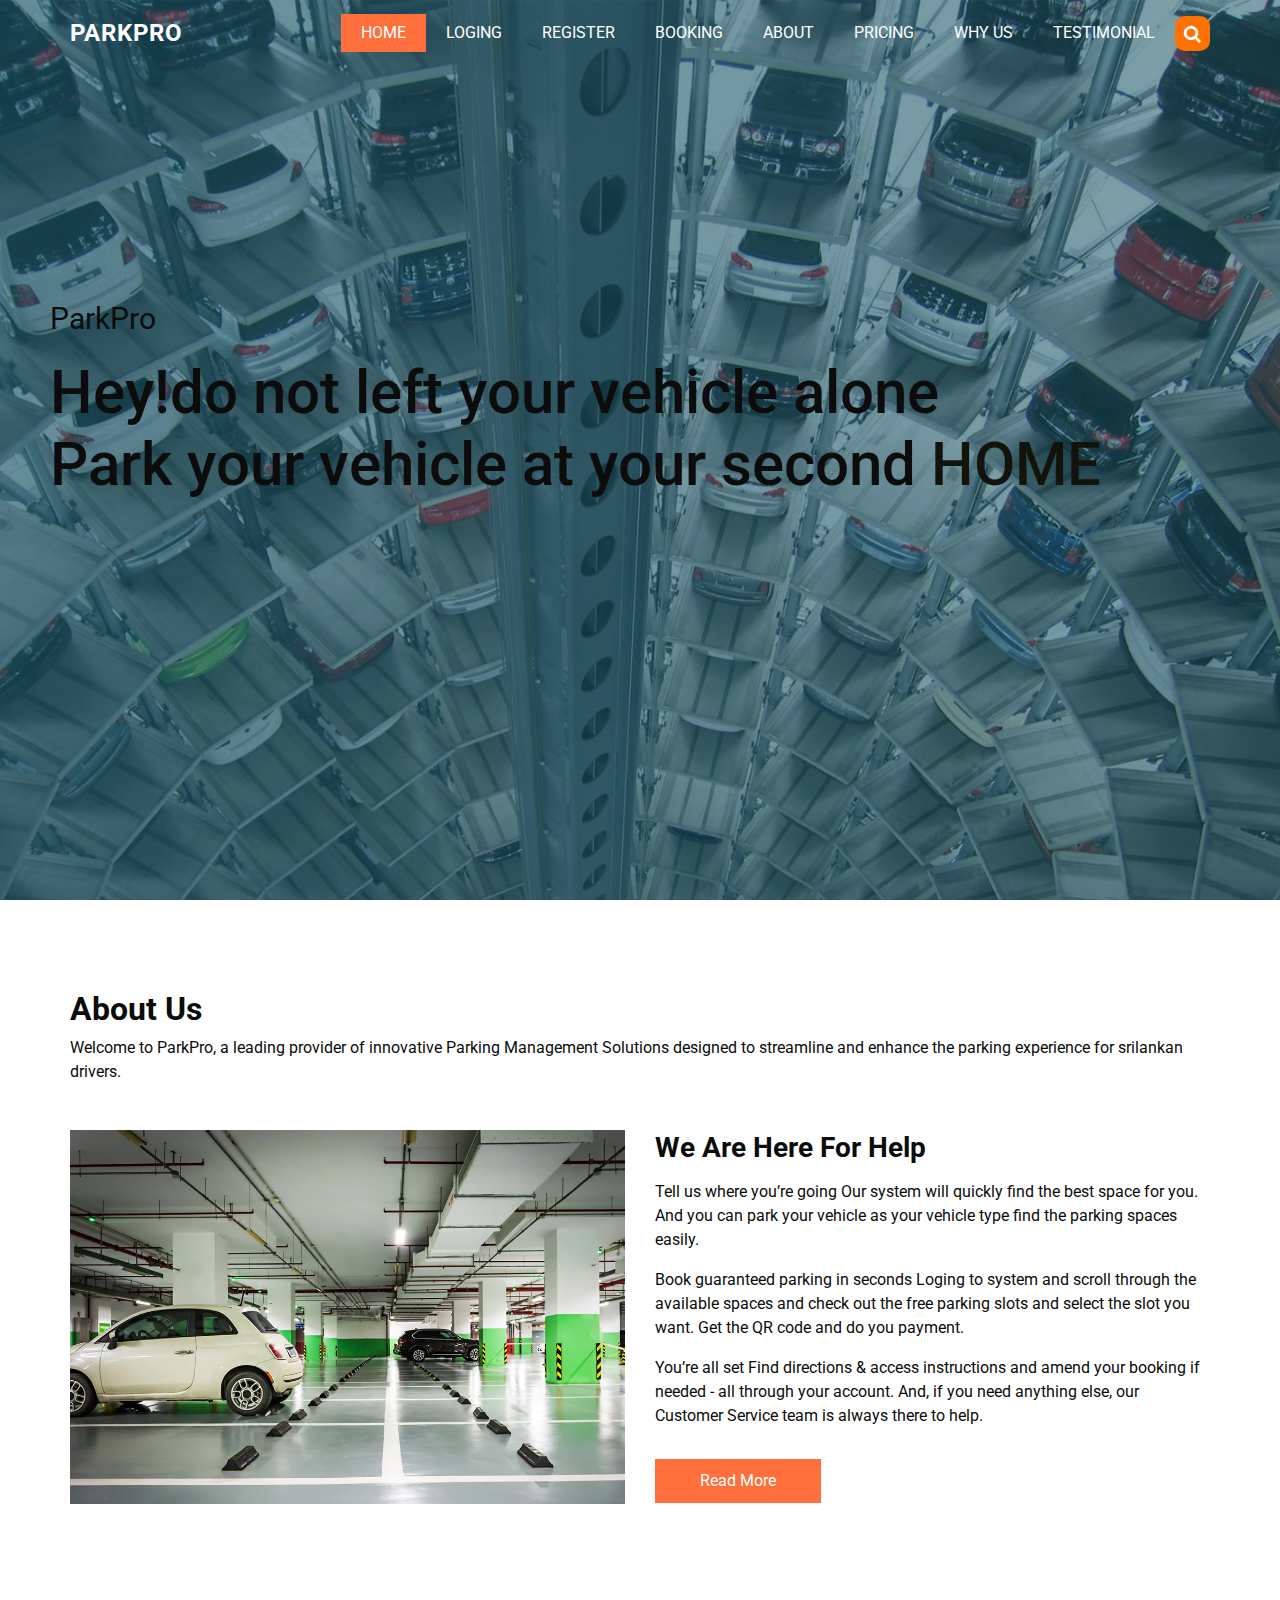
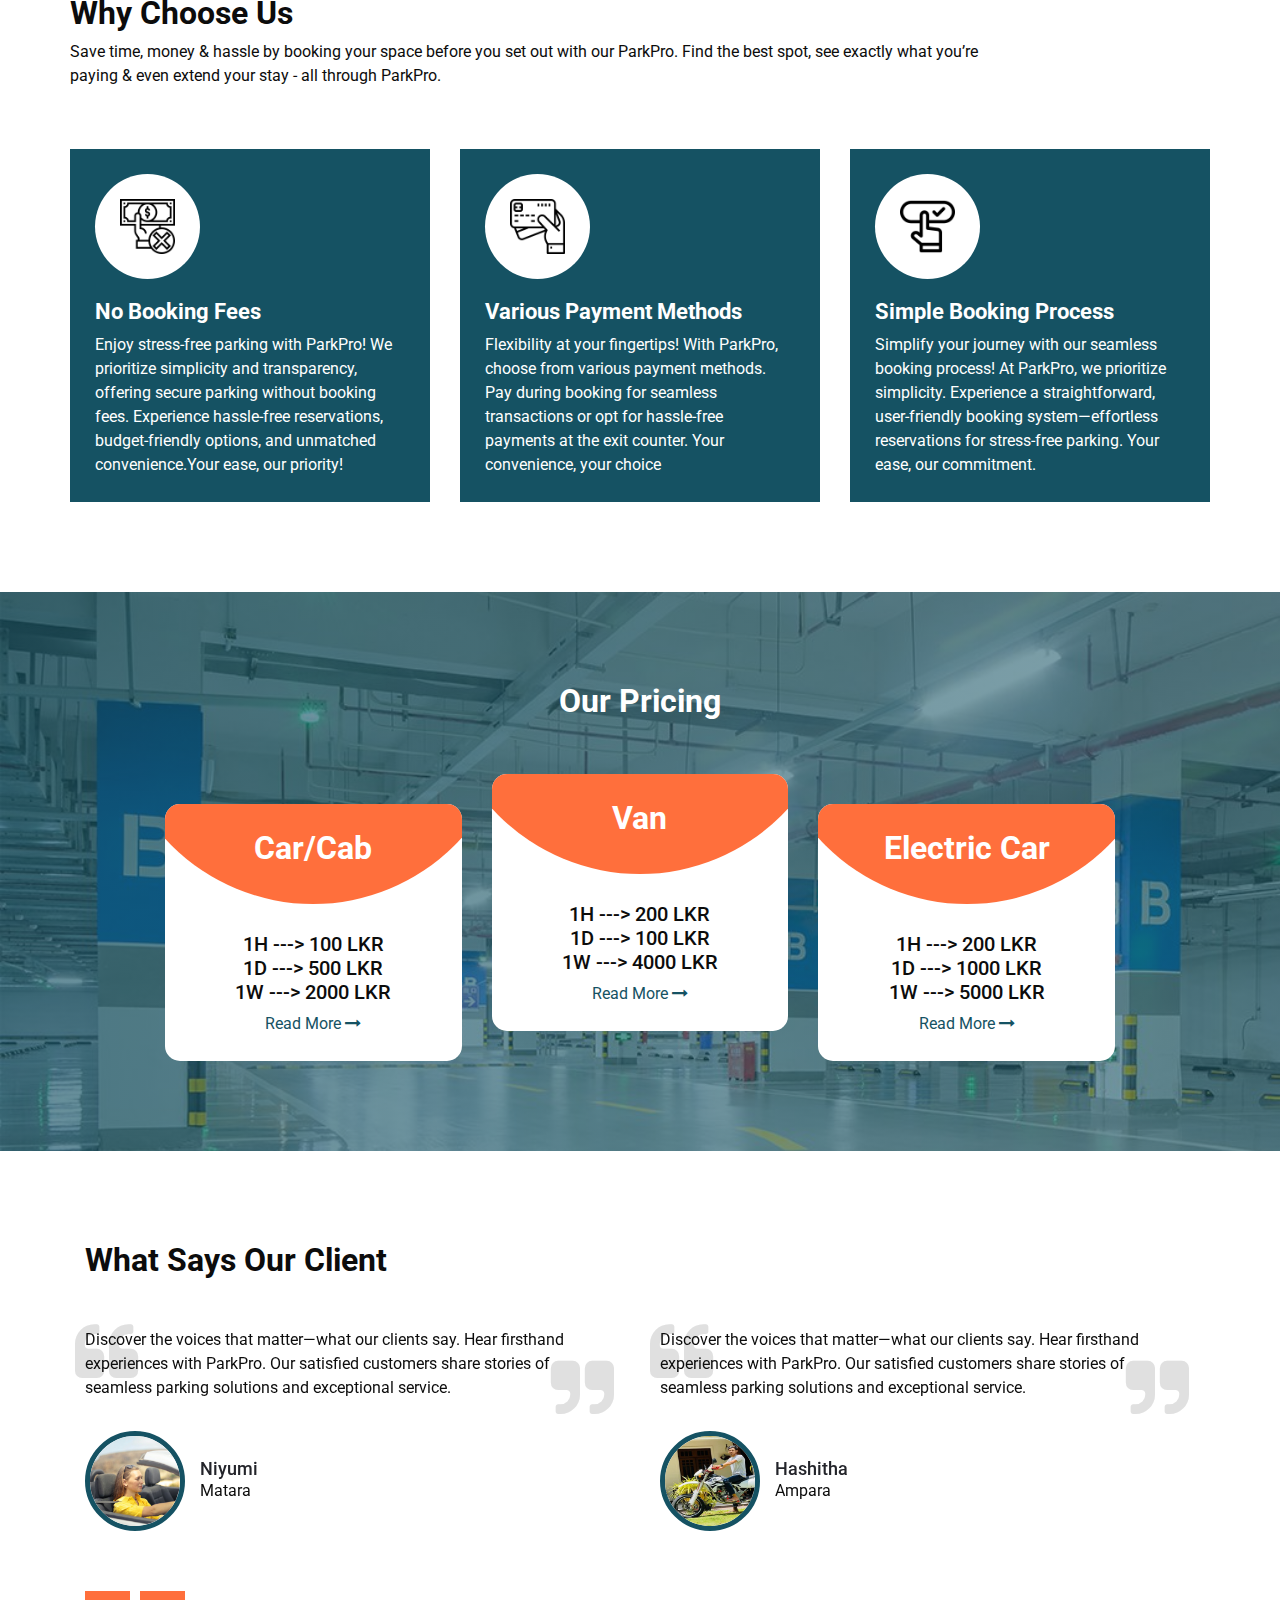
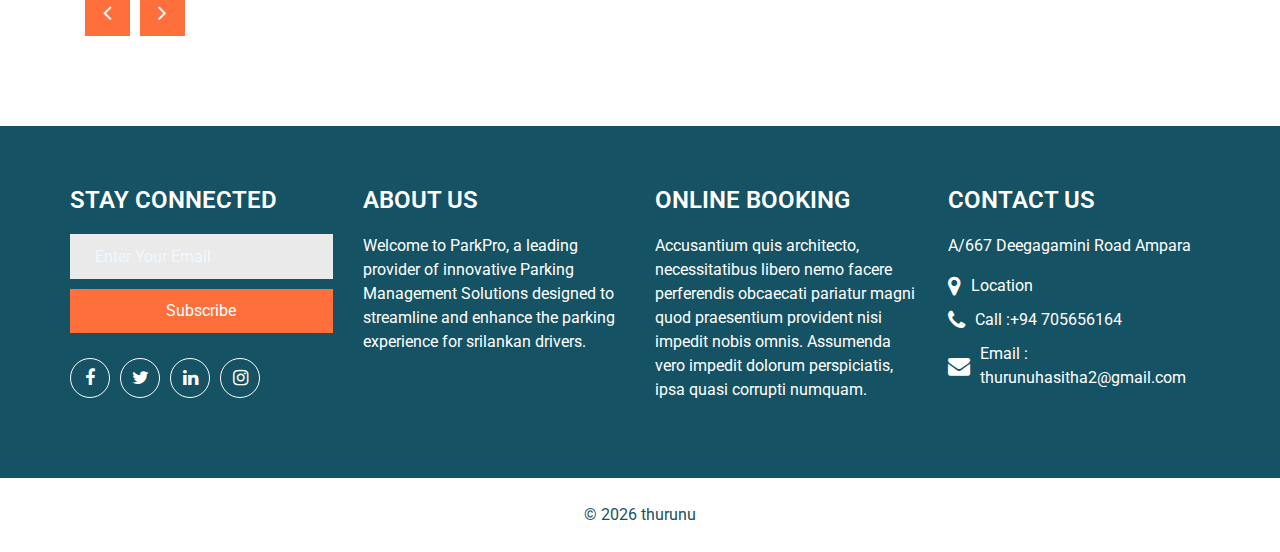
<file: index.html>
<!DOCTYPE html>
<html>

<head>
  <!-- Basic -->
  <meta charset="utf-8" />
  <meta http-equiv="X-UA-Compatible" content="IE=edge" />
  <!-- Mobile Metas -->
  <meta name="viewport" content="width=device-width, initial-scale=1, shrink-to-fit=no" />
  <!-- Site Metas -->
  <meta name="keywords" content="" />
  <meta name="description" content="" />
  <meta name="author" content="" />
  <link rel="shortcut icon" href="images/favicon.png" type="image/x-icon">

  <title>ParkPro</title>


  <!-- bootstrap core css -->
  <link rel="stylesheet" type="text/css" href="css/bootstrap.css" />

  <!-- fonts style -->
  <link href="https://fonts.googleapis.com/css2?family=Roboto:wght@400;500;700;900&display=swap" rel="stylesheet">

  <!-- nice selecy -->
  <link rel="stylesheet" href="css/nice-select.min.css">

  <!--owl slider stylesheet -->
  <link rel="stylesheet" type="text/css" href="https://cdnjs.cloudflare.com/ajax/libs/OwlCarousel2/2.3.4/assets/owl.carousel.min.css" />

  <!-- font awesome style -->
  <link href="css/font-awesome.min.css" rel="stylesheet" />

  <!-- Custom styles for this template -->
  <link href="css/style.css" rel="stylesheet" />
  <!-- responsive style -->
  <link href="css/responsive.css" rel="stylesheet" />

</head>

<body>

  <div class="hero_area">
    <div class="bg-box">
      <img src="images/slider-bg.jpg" alt="">
    </div>
    <!-- header section strats -->
    <header class="header_section">
      <div class="container">
        <nav class="navbar navbar-expand-lg custom_nav-container ">
          <a class="navbar-brand" href="index.html">
            <span>
              ParkPro
            </span>
          </a>

          <button class="navbar-toggler" type="button" data-toggle="collapse" data-target="#navbarSupportedContent" aria-controls="navbarSupportedContent" aria-expanded="false" aria-label="Toggle navigation">
            <span class=""> </span>
          </button>

          <div class="collapse navbar-collapse" id="navbarSupportedContent">
            <ul class="navbar-nav  ">
              <li class="nav-item active">
                <a class="nav-link" href="index.html">Home <span class="sr-only">(current)</span></a>
              </li>
              <li class="nav-item">
                <a class="nav-link" href="loging.html"> Loging</a>
              </li>
              <li class="nav-item">
                <a class="nav-link" href="register.html"> Register</a>
              </li>
              <li class="nav-item">
                <a class="nav-link" href="booking.html"> Booking</a>
              </li>
              <li class="nav-item">
                <a class="nav-link" href="about.html"> About</a>
              </li>
              <li class="nav-item">
                <a class="nav-link" href="pricing.html">Pricing</a>
              </li>
              <li class="nav-item">
                <a class="nav-link" href="why.html">Why Us</a>
              </li>
              <li class="nav-item">
                <a class="nav-link" href="testimonial.html">Testimonial</a>
              </li>
            </ul>
            <form class="form-inline">
              <button class="btn  my-2 my-sm-0 nav_search-btn" type="submit">
                <i class="fa fa-search" aria-hidden="true"></i>
              </button>
            </form>
          </div>
        </nav>
      </div>
    </header>
    <div class="header-text">
      <p>ParkPro</p>
      <h1>Hey!do not left your vehicle alone<br>Park your vehicle at your second <span>HOME</span> </h1>
  </div>
    <!-- end header section -->
  </div>

  
  <!-- about section -->

  <section class="about_section layout_padding">
    <div class="container  ">
      <div class="heading_container ">
        <h2>
          About Us
        </h2>
        <p>
          Welcome to ParkPro, a leading provider of innovative Parking Management Solutions designed to streamline and enhance the parking experience for srilankan drivers.
        </p>
      </div>
      <div class="row">
        <div class="col-lg-6 ">
          <div class="img-box">
            <img src="images/about-img.jpg" alt="">
          </div>
        </div>
        <div class="col-lg-6">
          <div class="detail-box">
            <h3>
              We Are Here For Help
            </h3>
            <p>
              Tell us where you’re going Our system will quickly find the best space for you. And you can park your vehicle as your vehicle type find the parking spaces easily. 
            </p>
            <p>
              Book guaranteed parking in seconds
              Loging to system and scroll through the available spaces and check out the free parking slots and select the slot you want. Get the QR code and do you payment.
            </p>
            <p>You’re all set
              Find directions & access instructions and amend your booking if needed -  all through your account. And, if you need anything else, our Customer Service team is always there to help.
            </p>
            <a href="">
              Read More
            </a>
          </div>
        </div>
      </div>
    </div>
  </section>

  <!-- end about section -->

  <!-- why section -->

  <section class="why_section layout_padding-bottom">
    <div class="container">
      <div class="col-md-10 px-0">
        <div class="heading_container">
          <h2>
            Why Choose Us
          </h2>
          <p>
            Save time, money & hassle by booking your space before you set out with our ParkPro. Find the best spot, see exactly what you’re paying & even extend your stay - all through ParkPro.
          </p>
        </div>
      </div>
      <div class="row">
        <div class="col-md-6 col-lg-4 mx-auto">
          <div class="box">
            <div class="img-box">
              <img src="images/w1.png" alt="">
            </div>
            <div class="detail-box">
              <h4>
                No Booking Fees
              </h4>
              <p>
                Enjoy stress-free parking with ParkPro! We prioritize simplicity and transparency, offering secure parking without booking fees. Experience hassle-free reservations, budget-friendly options, and unmatched convenience.Your ease, our priority!
              </p>
            </div>
          </div>
        </div>
        <div class="col-md-6 col-lg-4 mx-auto">
          <div class="box">
            <div class="img-box">
              <img src="images/w2.png" alt="">
            </div>
            <div class="detail-box">
              <h4>
                Various Payment Methods
              </h4>
              <p>
                Flexibility at your fingertips! With ParkPro, choose from various payment methods. Pay during booking for seamless transactions or opt for hassle-free payments at the exit counter. Your convenience, your choice
              </p>
            </div>
          </div>
        </div>
        <div class="col-md-6 col-lg-4 mx-auto">
          <div class="box ">
            <div class="img-box">
              <img src="images/w3.png" alt="">
            </div>
            <div class="detail-box">
              <h4>
                Simple Booking Process
              </h4>
              <p>
                Simplify your journey with our seamless booking process! At ParkPro, we prioritize simplicity. Experience a straightforward, user-friendly booking system—effortless reservations for stress-free parking. Your ease, our commitment.
              </p>
            </div>
          </div>
        </div>
      </div>
    </div>
  </section>

  <!-- end why section -->

  <!-- pricing section -->

  <section class="pricing_section layout_padding">
    <div class="bg-box">
      <img src="images/pricing-bg.jpg" alt="">
    </div>
    <div class="container">
      <div class="heading_container heading_center">
        <h2>
          Our Pricing
        </h2>
      </div>
      <div class="col-xl-10 px-0 mx-auto">
        <div class="row">
          <div class="col-md-6 col-lg-4 mx-auto">
            <div class="box">
              <h4 class="price">
                Car/Cab
              </h4>
              <h5 class="name">
                1H ---> 100 LKR <br>
                1D ---> 500 LKR <br>
                1W ---> 2000 LKR <br>
              </h5>
              
              <a href="">
                Read More <i class="fa fa-long-arrow-right" aria-hidden="true"></i>
              </a>
            </div>
          </div>
          <div class="col-md-6 col-lg-4 mx-auto">
            <div class="box box-center">
              <h4 class="price">
                Van
              </h4>
              <h5 class="name">
                1H ---> 200 LKR <br>
                1D ---> 100 LKR <br>
                1W ---> 4000 LKR <br>
              </h5>
               
              <a href="">
                Read More <i class="fa fa-long-arrow-right" aria-hidden="true"></i>
              </a>
            </div>
          </div>
          <div class="col-md-6 col-lg-4 mx-auto">
            <div class="box">
              <h4 class="price">
                Electric Car
              </h4>
              <h5 class="name">
                1H ---> 200 LKR <br>
                1D ---> 1000 LKR <br>
                1W ---> 5000 LKR <br>
              </h5>
              
              <a href="">
                Read More <i class="fa fa-long-arrow-right" aria-hidden="true"></i>
              </a>
            </div>
          </div>
        </div>
      </div>
    </div>
  </section>

  <!-- end pricing section -->


  <!-- client section -->

  <section class="client_section layout_padding">
    <div class="container">
      <div class="heading_container col">
        <h2>
          What Says Our <span>Client</span>
        </h2>
      </div>
      <div class="client_container">
        <div class="carousel-wrap ">
          <div class="owl-carousel client_owl-carousel">
            <div class="item">
              <div class="box">
                <div class="detail-box">
                  <p>
                    Discover the voices that matter—what our clients say. Hear firsthand experiences with ParkPro. Our satisfied customers share stories of seamless parking solutions and exceptional service.
                  </p>
                </div>
                <div class="client_id">
                  <div class="img-box">
                    <img src="images/c1.jpg" alt="" class="img-1">
                  </div>
                  <div class="name">
                    <h6>
                      Niyumi
                    </h6>
                    <p>
                      Matara
                    </p>
                  </div>
                </div>
              </div>
            </div>
            <div class="item">
              <div class="box">
                <div class="detail-box">
                  <p>
                    Discover the voices that matter—what our clients say. Hear firsthand experiences with ParkPro. Our satisfied customers share stories of seamless parking solutions and exceptional service.
                  </p>
                </div>
                <div class="client_id">
                  <div class="img-box">
                    <img src="images/c2.jpg" alt="" class="img-1">
                  </div>
                  <div class="name">
                    <h6>
                      Hashitha
                    </h6>
                    <p>
                      Ampara
                    </p>
                  </div>
                </div>
              </div>
            </div>
          </div>
        </div>
      </div>
    </div>
  </section>

  <!-- end client section -->

  <!-- info section -->
  <section class="info_section ">

    <div class="container">
      <div class="info_top ">
        <div class="row ">
          <div class="col-md-6 col-lg-3 info_col">
            <div class="info_form">
              <h4>
                Stay Connected
              </h4>
              <form action="">
                <input type="text" placeholder="Enter Your Email" />
                <button type="submit">
                  Subscribe
                </button>
              </form>
              <div class="social_box">
                <a href="">
                  <i class="fa fa-facebook" aria-hidden="true"></i>
                </a>
                <a href="">
                  <i class="fa fa-twitter" aria-hidden="true"></i>
                </a>
                <a href="">
                  <i class="fa fa-linkedin" aria-hidden="true"></i>
                </a>
                <a href="">
                  <i class="fa fa-instagram" aria-hidden="true"></i>
                </a>
              </div>
            </div>
          </div>
          <div class="col-md-6 col-lg-3 info_col ">
            <div class="info_detail">
              <h4>
                About Us
              </h4>
              <p>
                Welcome to ParkPro, a leading provider of innovative Parking Management Solutions designed to streamline and enhance the parking experience for srilankan drivers.
              </p>
            </div>
          </div>
          <div class="col-md-6 col-lg-3 info_col ">
            <div class="info_detail">
              <h4>
                Online Booking
              </h4>
              <p>
                Accusantium quis architecto, necessitatibus libero nemo facere perferendis obcaecati pariatur magni quod praesentium provident nisi impedit nobis omnis. Assumenda vero impedit dolorum perspiciatis, ipsa quasi corrupti numquam.
              </p>
            </div>
          </div>
          <div class="col-md-6 col-lg-3 info_col">
            <h4>
              Contact us
            </h4>
            <p>
              A/667 Deegagamini Road Ampara
            </p>
            <div class="contact_nav">
              <a href="">
                <i class="fa fa-map-marker" aria-hidden="true"></i>
                <span>
                  Location
                </span>
              </a>
              <a href="">
                <i class="fa fa-phone" aria-hidden="true"></i>
                <span>
                  Call :+94 705656164
                </span>
              </a>
              <a href="">
                <i class="fa fa-envelope" aria-hidden="true"></i>
                <span>
                  Email : thurunuhasitha2@gmail.com
                </span>
              </a>
            </div>
          </div>
        </div>
      </div>
    </div>
  </section>
  <!-- end info_section -->
  <!-- footer section -->
  <footer class="footer_section">
    <div class="container">
      <p>
        &copy; <span id="displayYear"></span>  
        <a href=" "> thurunu </a>
      </p>
    </div>
  </footer>
  <!-- footer section -->

  <!-- jQery -->
  <script src="js/jquery-3.4.1.min.js"></script>
  <!-- popper js -->
  <script src="https://cdn.jsdelivr.net/npm/popper.js@1.16.0/dist/umd/popper.min.js">
  </script>
  <!-- nice select -->
  <script src="js/jquery.nice-select.min.js"></script>
  <!-- bootstrap js -->
  <script src="js/bootstrap.js"></script>
  <!-- owl slider -->
  <script src="https://cdnjs.cloudflare.com/ajax/libs/OwlCarousel2/2.3.4/owl.carousel.min.js">
  </script>
  <!-- custom js -->
  <script src="js/custom.js"></script>

</body>

</html>
</file>
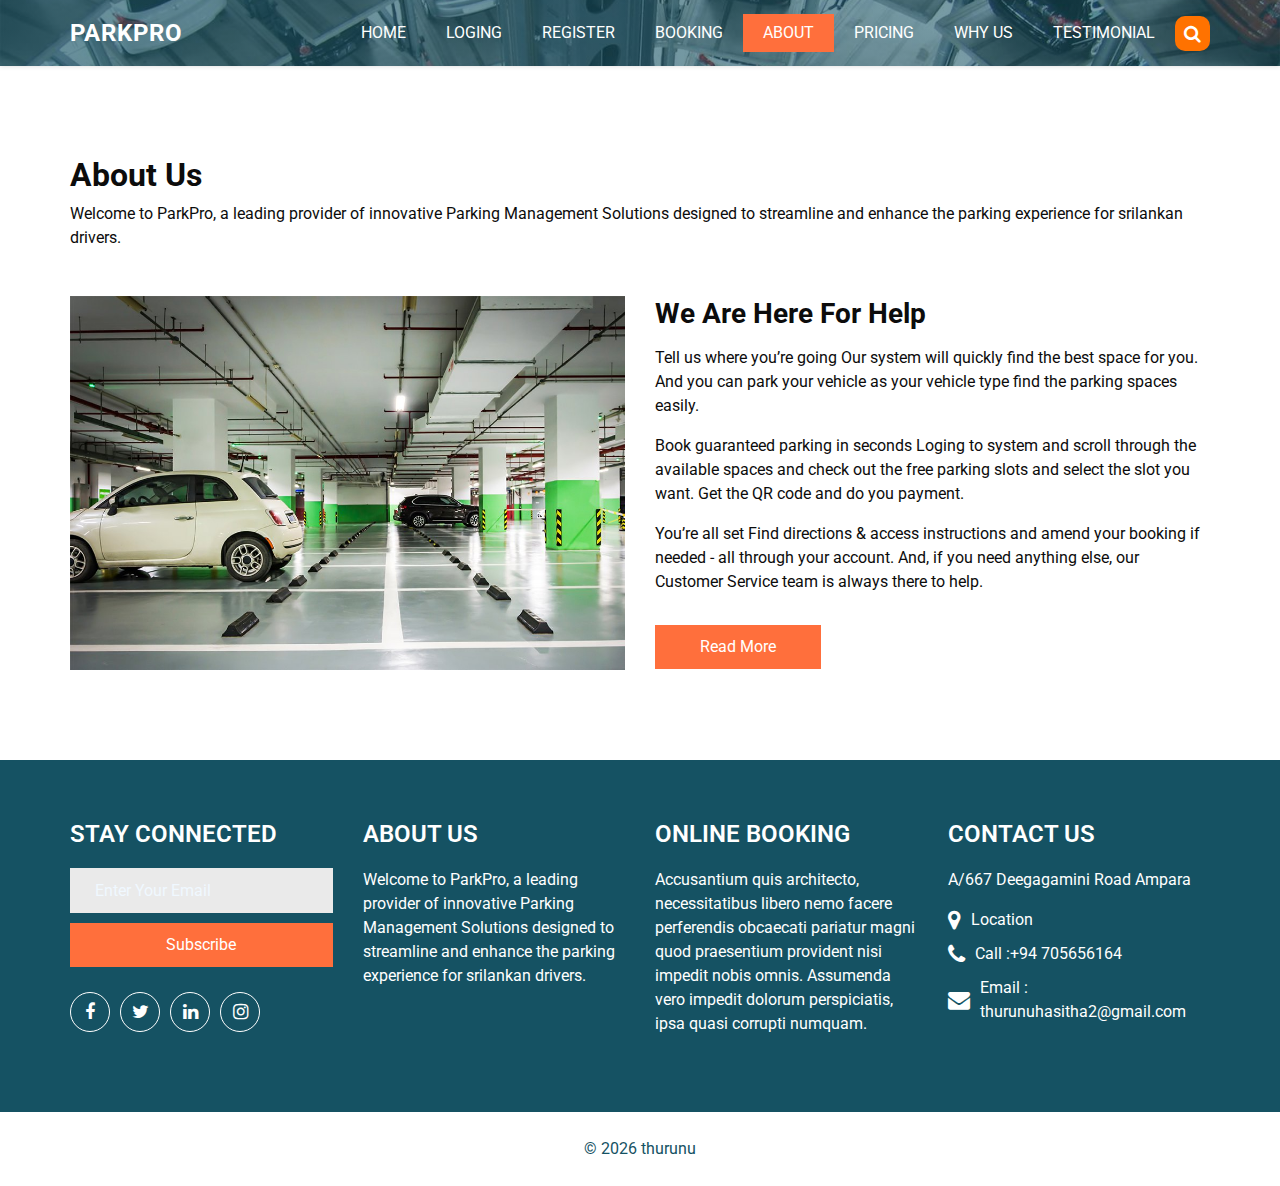
<file: about.html>
<!DOCTYPE html>
<html>

<head>
  <!-- Basic -->
  <meta charset="utf-8" />
  <meta http-equiv="X-UA-Compatible" content="IE=edge" />
  <!-- Mobile Metas -->
  <meta name="viewport" content="width=device-width, initial-scale=1, shrink-to-fit=no" />
  <!-- Site Metas -->
  <meta name="keywords" content="" />
  <meta name="description" content="" />
  <meta name="author" content="" />
  <link rel="shortcut icon" href="images/favicon.png" type="image/x-icon">

  <title>ParkPro</title>


  <!-- bootstrap core css -->
  <link rel="stylesheet" type="text/css" href="css/bootstrap.css" />

  <!-- fonts style -->
  <link href="https://fonts.googleapis.com/css2?family=Roboto:wght@400;500;700;900&display=swap" rel="stylesheet">

  <!-- nice selecy -->
  <link rel="stylesheet" href="css/nice-select.min.css">

  <!--owl slider stylesheet -->
  <link rel="stylesheet" type="text/css" href="https://cdnjs.cloudflare.com/ajax/libs/OwlCarousel2/2.3.4/assets/owl.carousel.min.css" />

  <!-- font awesome style -->
  <link href="css/font-awesome.min.css" rel="stylesheet" />

  <!-- Custom styles for this template -->
  <link href="css/style.css" rel="stylesheet" />
  <!-- responsive style -->
  <link href="css/responsive.css" rel="stylesheet" />

</head>

<body class="sub_page">

  <div class="hero_area">
    <div class="bg-box">
      <img src="images/slider-bg.jpg" alt="">
    </div>
    <!-- header section strats -->
    <header class="header_section">
      <div class="container">
        <nav class="navbar navbar-expand-lg custom_nav-container ">
          <a class="navbar-brand" href="index.html">
            <span>
              ParkPro
            </span>
          </a>

          <button class="navbar-toggler" type="button" data-toggle="collapse" data-target="#navbarSupportedContent" aria-controls="navbarSupportedContent" aria-expanded="false" aria-label="Toggle navigation">
            <span class=""> </span>
          </button>

          <div class="collapse navbar-collapse" id="navbarSupportedContent">
            <ul class="navbar-nav">
              <li class="nav-item">
                <a class="nav-link" href="index.html">Home</a>
              </li>
              <li class="nav-item">
                <a class="nav-link" href="loging.html"> Loging</a>
              </li>
              <li class="nav-item">
                <a class="nav-link" href="register.html"> Register</a>
              </li>
              <li class="nav-item">
                <a class="nav-link" href="booking.html"> Booking</a>
              </li>
              <li class="nav-item active">
                <a class="nav-link" href="about.html">About <span class="sr-only">(current)</span> </a>
              </li>
              <li class="nav-item">
                <a class="nav-link" href="pricing.html">Pricing</a>
              </li>
              <li class="nav-item">
                <a class="nav-link" href="why.html">Why Us</a>
              </li>
              <li class="nav-item">
                <a class="nav-link" href="testimonial.html">Testimonial</a>
              </li>
            </ul>
            <form class="form-inline">
              <button class="btn  my-2 my-sm-0 nav_search-btn" type="submit">
                <i class="fa fa-search" aria-hidden="true"></i>
              </button>
            </form>
          </div>
        </nav>
      </div>
    </header>
    <!-- end header section -->
  </div>

  <!-- about section -->

  <section class="about_section layout_padding">
    <div class="container  ">
      <div class="heading_container ">
        <h2>
          About Us
        </h2>
        <p>
          Welcome to ParkPro, a leading provider of innovative Parking Management Solutions designed to streamline and enhance the parking experience for srilankan drivers.
        </p>
      </div>
      <div class="row">
        <div class="col-lg-6 ">
          <div class="img-box">
            <img src="images/about-img.jpg" alt="">
          </div>
        </div>
        <div class="col-lg-6">
          <div class="detail-box">
            <h3>
              We Are Here For Help
            </h3>
            <p>
              Tell us where you’re going Our system will quickly find the best space for you. And you can park your vehicle as your vehicle type find the parking spaces easily. 
            </p>
            <p>
              Book guaranteed parking in seconds
              Loging to system and scroll through the available spaces and check out the free parking slots and select the slot you want. Get the QR code and do you payment.
            </p>
            <p>You’re all set
              Find directions & access instructions and amend your booking if needed -  all through your account. And, if you need anything else, our Customer Service team is always there to help.
            </p>
            <a href="">
              Read More
            </a>
          </div>
        </div>
      </div>
    </div>
  </section>

  <!-- end about section -->

  <!-- info section -->
  <section class="info_section ">

    <div class="container">
      <div class="info_top ">
        <div class="row ">
          <div class="col-md-6 col-lg-3 info_col">
            <div class="info_form">
              <h4>
                Stay Connected
              </h4>
              <form action="">
                <input type="text" placeholder="Enter Your Email" />
                <button type="submit">
                  Subscribe
                </button>
              </form>
              <div class="social_box">
                <a href="">
                  <i class="fa fa-facebook" aria-hidden="true"></i>
                </a>
                <a href="">
                  <i class="fa fa-twitter" aria-hidden="true"></i>
                </a>
                <a href="">
                  <i class="fa fa-linkedin" aria-hidden="true"></i>
                </a>
                <a href="">
                  <i class="fa fa-instagram" aria-hidden="true"></i>
                </a>
              </div>
            </div>
          </div>
          <div class="col-md-6 col-lg-3 info_col ">
            <div class="info_detail">
              <h4>
                About Us
              </h4>
              <p>
                Welcome to ParkPro, a leading provider of innovative Parking Management Solutions designed to streamline and enhance the parking experience for srilankan drivers.
              </p>
            </div>
          </div>
          <div class="col-md-6 col-lg-3 info_col ">
            <div class="info_detail">
              <h4>
                Online Booking
              </h4>
              <p>
                Accusantium quis architecto, necessitatibus libero nemo facere perferendis obcaecati pariatur magni quod praesentium provident nisi impedit nobis omnis. Assumenda vero impedit dolorum perspiciatis, ipsa quasi corrupti numquam.
              </p>
            </div>
          </div>
          <div class="col-md-6 col-lg-3 info_col">
            <h4>
              Contact us
            </h4>
            <p>
              A/667 Deegagamini Road Ampara
            </p>
            <div class="contact_nav">
              <a href="">
                <i class="fa fa-map-marker" aria-hidden="true"></i>
                <span>
                  Location
                </span>
              </a>
              <a href="">
                <i class="fa fa-phone" aria-hidden="true"></i>
                <span>
                  Call :+94 705656164
                </span>
              </a>
              <a href="">
                <i class="fa fa-envelope" aria-hidden="true"></i>
                <span>
                  Email : thurunuhasitha2@gmail.com
                </span>
              </a>
            </div>
          </div>
        </div>
      </div>
    </div>
  </section>
  <!-- end info_section -->
  <!-- footer section -->
  <footer class="footer_section">
    <div class="container">
      <p>
        &copy; <span id="displayYear"></span>  
        <a href=" "> thurunu </a>
      </p>
    </div>
  </footer>
  <!-- footer section -->

  <!-- jQery -->
  <script src="js/jquery-3.4.1.min.js"></script>
  <!-- popper js -->
  <script src="https://cdn.jsdelivr.net/npm/popper.js@1.16.0/dist/umd/popper.min.js" integrity="sha384-Q6E9RHvbIyZFJoft+2mJbHaEWldlvI9IOYy5n3zV9zzTtmI3UksdQRVvoxMfooAo" crossorigin="anonymous">
  </script>
  <!-- nice select -->
  <script src="js/jquery.nice-select.min.js"></script>
  <!-- bootstrap js -->
  <script src="js/bootstrap.js"></script>
  <!-- owl slider -->
  <script src="https://cdnjs.cloudflare.com/ajax/libs/OwlCarousel2/2.3.4/owl.carousel.min.js">
  </script>
  <!-- custom js -->
  <script src="js/custom.js"></script>


</body>

</html>
</file>
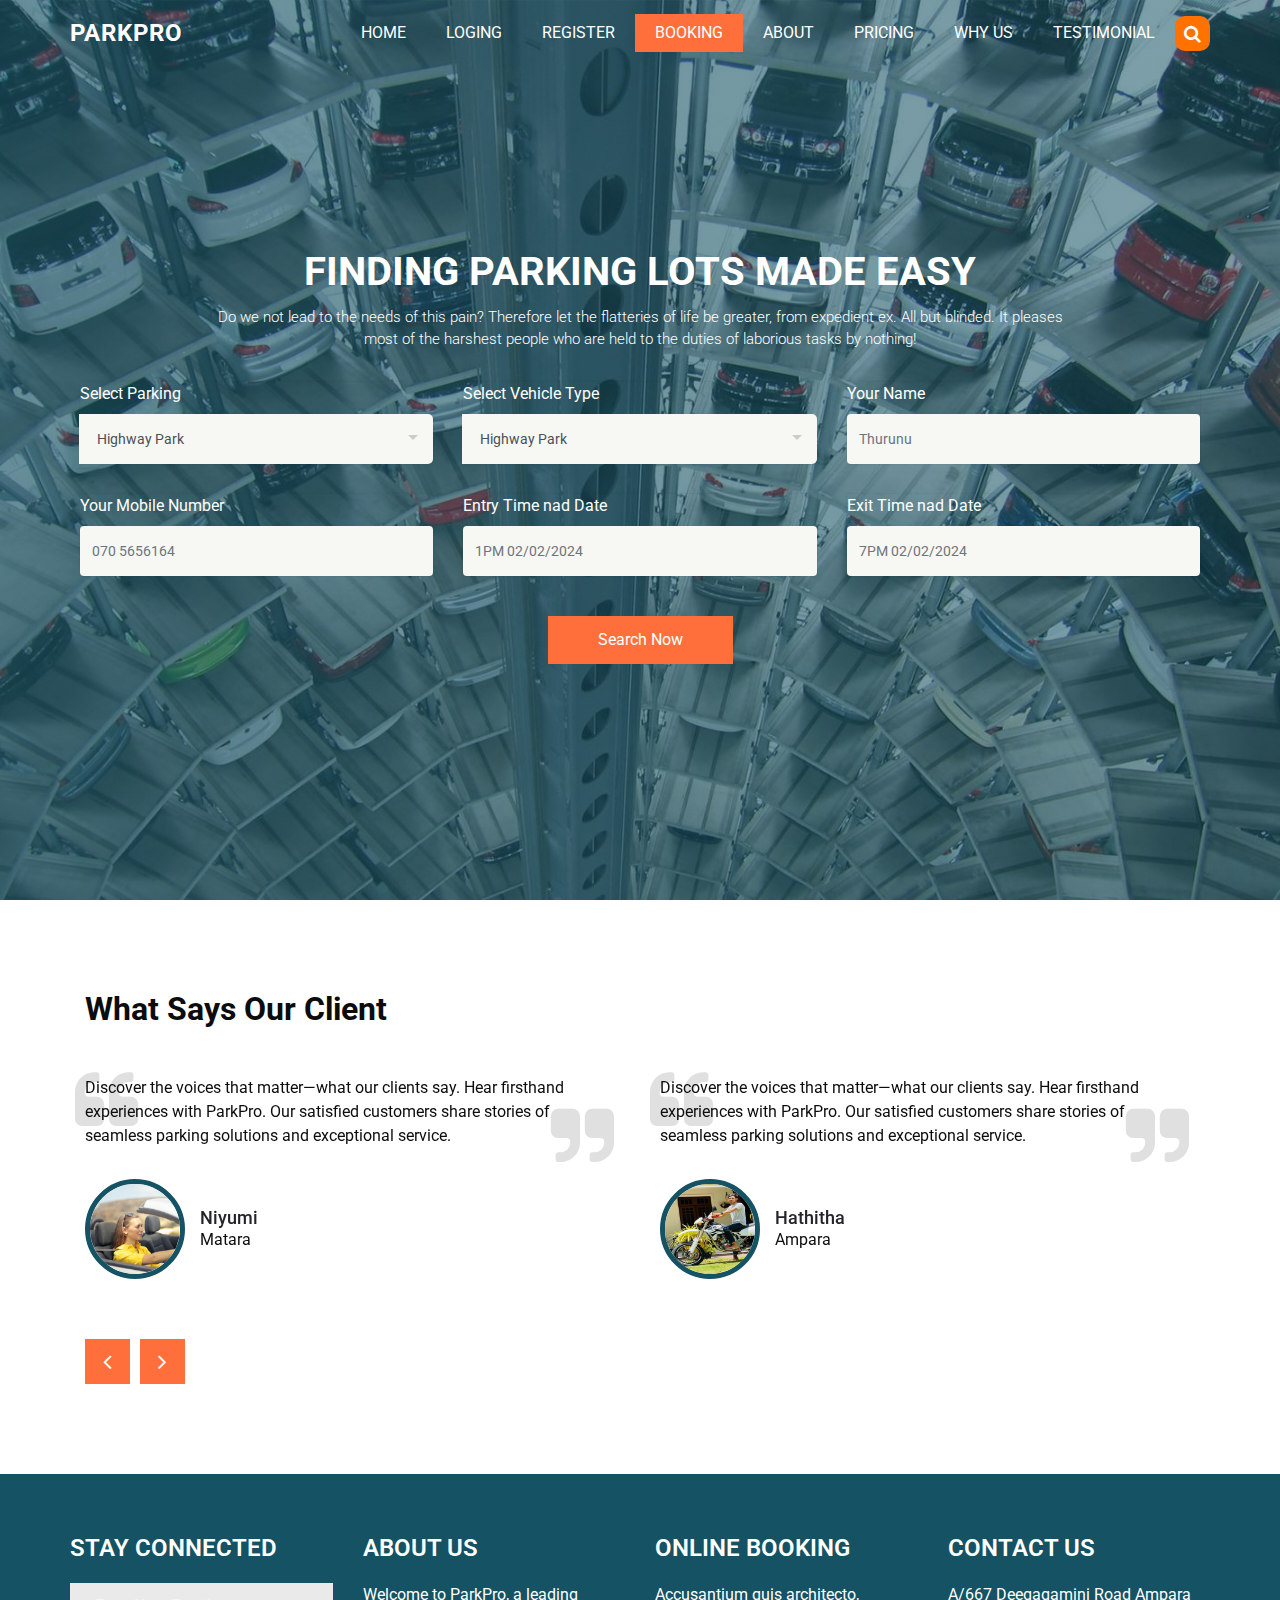
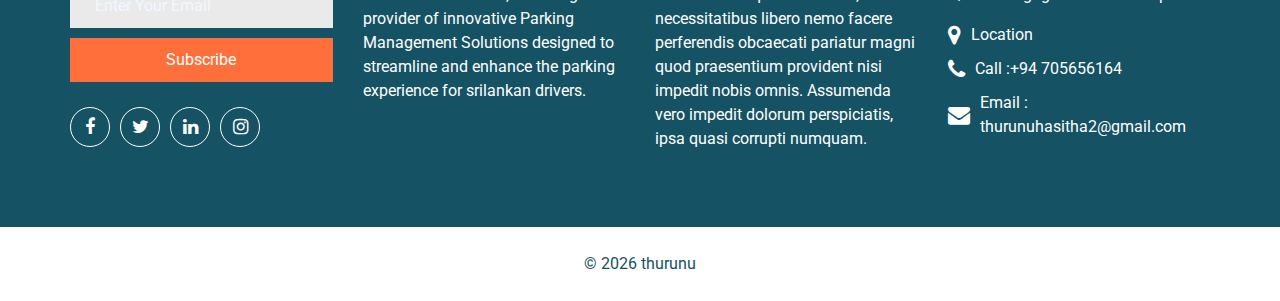
<file: booking.html>
<!DOCTYPE html>
<html>

<head>
  <!-- Basic -->
  <meta charset="utf-8" />
  <meta http-equiv="X-UA-Compatible" content="IE=edge" />
  <!-- Mobile Metas -->
  <meta name="viewport" content="width=device-width, initial-scale=1, shrink-to-fit=no" />
  <!-- Site Metas -->
  <meta name="keywords" content="" />
  <meta name="description" content="" />
  <meta name="author" content="" />
  <link rel="shortcut icon" href="images/favicon.png" type="image/x-icon">

  <title>ParkPro</title>


  <!-- bootstrap core css -->
  <link rel="stylesheet" type="text/css" href="css/bootstrap.css" />

  <!-- fonts style -->
  <link href="https://fonts.googleapis.com/css2?family=Roboto:wght@400;500;700;900&display=swap" rel="stylesheet">

  <!-- nice selecy -->
  <link rel="stylesheet" href="css/nice-select.min.css">

  <!--owl slider stylesheet -->
  <link rel="stylesheet" type="text/css" href="https://cdnjs.cloudflare.com/ajax/libs/OwlCarousel2/2.3.4/assets/owl.carousel.min.css" />

  <!-- font awesome style -->
  <link href="css/font-awesome.min.css" rel="stylesheet" />

  <!-- Custom styles for this template -->
  <link href="css/style.css" rel="stylesheet" />
  <!-- responsive style -->
  <link href="css/responsive.css" rel="stylesheet" />

</head>

<body>

  <div class="hero_area">
    <div class="bg-box">
      <img src="images/slider-bg.jpg" alt="">
    </div>
    <!-- header section strats -->
    <header class="header_section">
      <div class="container">
        <nav class="navbar navbar-expand-lg custom_nav-container ">
          <a class="navbar-brand" href="index.html">
            <span>
                ParkPro
            </span>
          </a>

          <button class="navbar-toggler" type="button" data-toggle="collapse" data-target="#navbarSupportedContent" aria-controls="navbarSupportedContent" aria-expanded="false" aria-label="Toggle navigation">
            <span class=""> </span>
          </button>

          <div class="collapse navbar-collapse" id="navbarSupportedContent">
            <ul class="navbar-nav  ">
              <li class="nav-item">
                <a class="nav-link" href="index.html">Home </a>
              </li>
              <li class="nav-item">
                <a class="nav-link" href="loging.html"> Loging</a>
              </li>
              <li class="nav-item">
                <a class="nav-link" href="register.html"> Register</a>
              </li>
              <li class="nav-item active">
                <a class="nav-link" href="booking.html"> Booking <span class="sr-only">(current)</span></a>
              </li>
              <li class="nav-item">
                <a class="nav-link" href="about.html"> About</a>
              </li>
              <li class="nav-item">
                <a class="nav-link" href="pricing.html">Pricing</a>
              </li>
              <li class="nav-item">
                <a class="nav-link" href="why.html">Why Us</a>
              </li>
              <li class="nav-item">
                <a class="nav-link" href="testimonial.html">Testimonial</a>
              </li>
            </ul>
            <form class="form-inline">
              <button class="btn  my-2 my-sm-0 nav_search-btn" type="submit">
                <i class="fa fa-search" aria-hidden="true"></i>
              </button>
            </form>
          </div>
        </nav>
      </div>
    </header>
    <!-- end header section -->
    <!-- slider section -->
    <section class="slider_section ">
      <div class="container">
        <div class="detail-box col-md-9 mx-auto px-0">
          <h1>
            Finding Parking Lots Made Easy
          </h1>
          <p>
            Do we not lead to the needs of this pain? Therefore let the flatteries of life be greater, from expedient ex. All but blinded. It pleases most of the harshest people who are held to the duties of laborious tasks by nothing!
          </p>
        </div>
        <div class="find_form_container">
          <form action="#">
            <div class="form-row">
              <div class="col-md-4 px-0">
                <div class="form-group">
                  <label for="">Select Parking</label>
                  <div class="input-group">
                    <select class="form-control">
                      <option data-display="Highway Park">Highway Park</option>
                      <option value="1">Gampaha Park</option>
                      <option value="2">Ampara Park</option>
                      <option value="3">Matara Park</option>
                    </select>
                  </div>
                </div>
              </div>
              <div class="col-md-4 px-0">
                <div class="form-group">
                  <label for="">Select Vehicle Type</label>
                  <div class="input-group">
                    <select class="form-control">
                      <option data-display="Highway Park">Car/Cab</option>
                      <option value="1">Van</option>
                      <option value="2">Electric Car</option>
                       
                    </select>
                  </div>
                </div>
              </div>
              
              <div class="col-md-4 px-0">
                <div class="form-group ">
                  <label for="">Your Name</label>
                  <div class="input-group">
                    <input type="text" class="form-control" placeholder="Thurunu" />
                  </div>
                </div>
              </div>
              <div class="col-md-4 px-0">
                <div class="form-group">
                  <label for="">Your Mobile Number</label>
                  <div class="input-group ">
                    <input type="text" class="form-control" placeholder="070 5656164" />
                  </div>
                </div>
              </div>
              <div class="col-md-4 px-0">
                <div class="form-group ">
                  <label for="">Entry Time nad Date</label>
                  <div class="input-group">
                    <input type="datetime" class="form-control" placeholder="1PM 02/02/2024" />
                  </div>
                </div>
              </div>
              <div class="col-md-4 px-0">
                <div class="form-group ">
                  <label for="">Exit Time nad Date</label>
                  <div class="input-group">
                    <input type="datetime" class="form-control" placeholder="7PM 02/02/2024" />
                  </div>
                </div>
              </div>
          
            
            </div>
            <div class="btn-box">
              <button type="submit" class="">
                <span>
                  Search Now
                </span>
              </button>
            </div>
          </form>
        </div>
      </div>
    </section>
    <!-- end slider section -->
  </div>

   


  <!-- client section -->

  <section class="client_section layout_padding">
    <div class="container">
      <div class="heading_container col">
        <h2>
          What Says Our <span>Client</span>
        </h2>
      </div>
      <div class="client_container">
        <div class="carousel-wrap ">
          <div class="owl-carousel client_owl-carousel">
            <div class="item">
              <div class="box">
                <div class="detail-box">
                  <p>
                    Discover the voices that matter—what our clients say. Hear firsthand experiences with ParkPro. Our satisfied customers share stories of seamless parking solutions and exceptional service.
                  </p>
                </div>
                <div class="client_id">
                  <div class="img-box">
                    <img src="images/c1.jpg" alt="" class="img-1">
                  </div>
                  <div class="name">
                    <h6>
                      Niyumi
                    </h6>
                    <p>
                      Matara
                    </p>
                  </div>
                </div>
              </div>
            </div>
            <div class="item">
              <div class="box">
                <div class="detail-box">
                  <p>
                    Discover the voices that matter—what our clients say. Hear firsthand experiences with ParkPro. Our satisfied customers share stories of seamless parking solutions and exceptional service.
                  </p>
                </div>
                <div class="client_id">
                  <div class="img-box">
                    <img src="images/c2.jpg" alt="" class="img-1">
                  </div>
                  <div class="name">
                    <h6>
                      Hathitha
                    </h6>
                    <p>
                      Ampara
                    </p>
                  </div>
                </div>
              </div>
            </div>
          </div>
        </div>
      </div>
    </div>
  </section>

  <!-- end client section -->

  <!-- info section -->
  <section class="info_section ">

    <div class="container">
      <div class="info_top ">
        <div class="row ">
          <div class="col-md-6 col-lg-3 info_col">
            <div class="info_form">
              <h4>
                Stay Connected
              </h4>
              <form action="">
                <input type="text" placeholder="Enter Your Email" />
                <button type="submit">
                  Subscribe
                </button>
              </form>
              <div class="social_box">
                <a href="">
                  <i class="fa fa-facebook" aria-hidden="true"></i>
                </a>
                <a href="">
                  <i class="fa fa-twitter" aria-hidden="true"></i>
                </a>
                <a href="">
                  <i class="fa fa-linkedin" aria-hidden="true"></i>
                </a>
                <a href="">
                  <i class="fa fa-instagram" aria-hidden="true"></i>
                </a>
              </div>
            </div>
          </div>
          <div class="col-md-6 col-lg-3 info_col ">
            <div class="info_detail">
              <h4>
                About Us
              </h4>
              <p>
                Welcome to ParkPro, a leading provider of innovative Parking Management Solutions designed to streamline and enhance the parking experience for srilankan drivers.
              </p>
            </div>
          </div>
          <div class="col-md-6 col-lg-3 info_col ">
            <div class="info_detail">
              <h4>
                Online Booking
              </h4>
              <p>
                Accusantium quis architecto, necessitatibus libero nemo facere perferendis obcaecati pariatur magni quod praesentium provident nisi impedit nobis omnis. Assumenda vero impedit dolorum perspiciatis, ipsa quasi corrupti numquam.
              </p>
            </div>
          </div>
          <div class="col-md-6 col-lg-3 info_col">
            <h4>
              Contact us
            </h4>
            <p>
              A/667 Deegagamini Road Ampara
            </p>
            <div class="contact_nav">
              <a href="">
                <i class="fa fa-map-marker" aria-hidden="true"></i>
                <span>
                  Location
                </span>
              </a>
              <a href="">
                <i class="fa fa-phone" aria-hidden="true"></i>
                <span>
                    Call :+94 705656164
                </span>
              </a>
              <a href="">
                <i class="fa fa-envelope" aria-hidden="true"></i>
                <span>
                  Email : thurunuhasitha2@gmail.com
                </span>
              </a>
            </div>
          </div>
        </div>
      </div>
    </div>
  </section>
  <!-- end info_section -->
  <!-- footer section -->
  <footer class="footer_section">
    <div class="container">
      <p>
        &copy; <span id="displayYear"></span>  
        <a href=" "> thurunu </a>
      </p>
    </div>
  </footer>
  <!-- footer section -->

  <!-- jQery -->
  <script src="js/jquery-3.4.1.min.js"></script>
  <!-- popper js -->
  <script src="https://cdn.jsdelivr.net/npm/popper.js@1.16.0/dist/umd/popper.min.js">
  </script>
  <!-- nice select -->
  <script src="js/jquery.nice-select.min.js"></script>
  <!-- bootstrap js -->
  <script src="js/bootstrap.js"></script>
  <!-- owl slider -->
  <script src="https://cdnjs.cloudflare.com/ajax/libs/OwlCarousel2/2.3.4/owl.carousel.min.js">
  </script>
  <!-- custom js -->
  <script src="js/custom.js"></script>

</body>

</html>
</file>
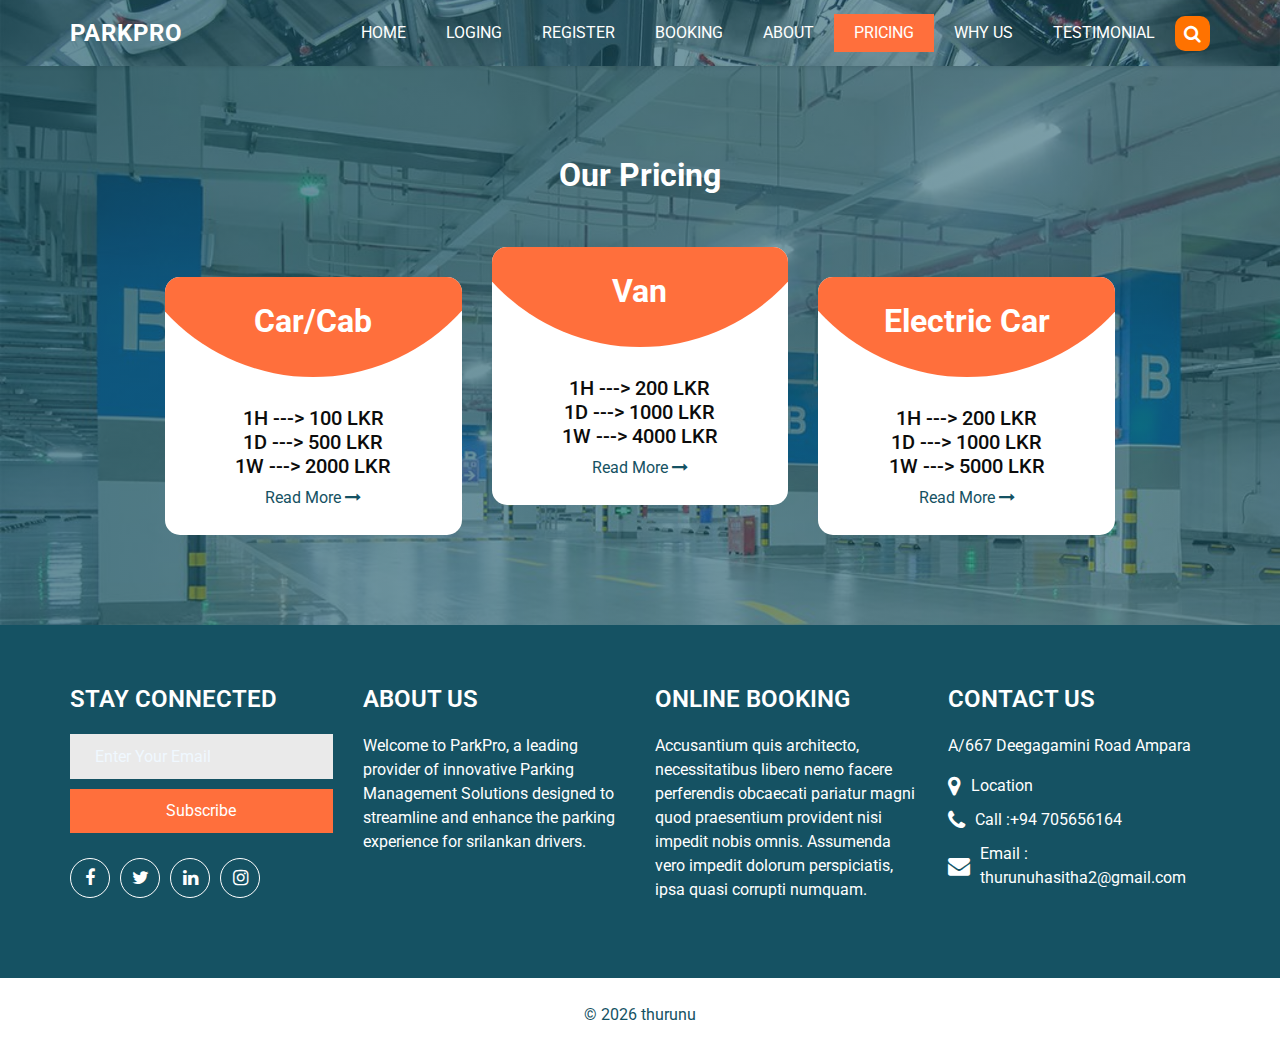
<file: pricing.html>
<!DOCTYPE html>
<html>

<head>
  <!-- Basic -->
  <meta charset="utf-8" />
  <meta http-equiv="X-UA-Compatible" content="IE=edge" />
  <!-- Mobile Metas -->
  <meta name="viewport" content="width=device-width, initial-scale=1, shrink-to-fit=no" />
  <!-- Site Metas -->
  <meta name="keywords" content="" />
  <meta name="description" content="" />
  <meta name="author" content="" />
  <link rel="shortcut icon" href="images/favicon.png" type="image/x-icon">

  <title>ParkPro</title>


  <!-- bootstrap core css -->
  <link rel="stylesheet" type="text/css" href="css/bootstrap.css" />

  <!-- fonts style -->
  <link href="https://fonts.googleapis.com/css2?family=Roboto:wght@400;500;700;900&display=swap" rel="stylesheet">

  <!-- nice selecy -->
  <link rel="stylesheet" href="css/nice-select.min.css">

  <!--owl slider stylesheet -->
  <link rel="stylesheet" type="text/css" href="https://cdnjs.cloudflare.com/ajax/libs/OwlCarousel2/2.3.4/assets/owl.carousel.min.css" />

  <!-- font awesome style -->
  <link href="css/font-awesome.min.css" rel="stylesheet" />

  <!-- Custom styles for this template -->
  <link href="css/style.css" rel="stylesheet" />
  <!-- responsive style -->
  <link href="css/responsive.css" rel="stylesheet" />

</head>

<body class="sub_page">

  <div class="hero_area">
    <div class="bg-box">
      <img src="images/slider-bg.jpg" alt="">
    </div>
    <!-- header section strats -->
    <header class="header_section">
      <div class="container">
        <nav class="navbar navbar-expand-lg custom_nav-container ">
          <a class="navbar-brand" href="index.html">
            <span>
              ParkPro
            </span>
          </a>

          <button class="navbar-toggler" type="button" data-toggle="collapse" data-target="#navbarSupportedContent" aria-controls="navbarSupportedContent" aria-expanded="false" aria-label="Toggle navigation">
            <span class=""> </span>
          </button>

          <div class="collapse navbar-collapse" id="navbarSupportedContent">
            <ul class="navbar-nav">
              <li class="nav-item">
                <a class="nav-link" href="index.html">Home </a>
              </li>
              <li class="nav-item">
                <a class="nav-link" href="loging.html"> Loging</a>
              </li>
              <li class="nav-item">
                <a class="nav-link" href="register.html"> Register</a>
              </li>
              <li class="nav-item">
                <a class="nav-link" href="booking.html"> Booking</a>
              </li>
              <li class="nav-item">
                <a class="nav-link" href="about.html"> About</a>
              </li>
              <li class="nav-item active">
                <a class="nav-link" href="pricing.html">Pricing <span class="sr-only">(current)</span></a>
              </li>
              <li class="nav-item">
                <a class="nav-link" href="why.html">Why Us</a>
              </li>
              <li class="nav-item">
                <a class="nav-link" href="testimonial.html">Testimonial</a>
              </li>
            </ul>
            <form class="form-inline">
              <button class="btn  my-2 my-sm-0 nav_search-btn" type="submit">
                <i class="fa fa-search" aria-hidden="true"></i>
              </button>
            </form>
          </div>
        </nav>
      </div>
    </header>
    <!-- end header section -->
  </div>

  <!-- pricing section -->

  <section class="pricing_section layout_padding">
    <div class="bg-box">
      <img src="images/pricing-bg.jpg" alt="">
    </div>
    <div class="container">
      <div class="heading_container heading_center">
        <h2>
          Our Pricing
        </h2>
      </div>
      <div class="col-xl-10 px-0 mx-auto">
        <div class="row">
          <div class="col-md-6 col-lg-4 mx-auto">
            <div class="box">
              <h4 class="price">
                Car/Cab
              </h4>
              <h5 class="name">
                1H ---> 100 LKR <br>
                1D ---> 500 LKR <br>
                1W ---> 2000 LKR <br>
              </h5>
              
              <a href="">
                Read More <i class="fa fa-long-arrow-right" aria-hidden="true"></i>
              </a>
            </div>
          </div>
          <div class="col-md-6 col-lg-4 mx-auto">
            <div class="box box-center">
              <h4 class="price">
                Van
              </h4>
              <h5 class="name">
                1H ---> 200 LKR <br>
                1D ---> 1000 LKR <br>
                1W ---> 4000 LKR <br>
              </h5>
               
              <a href="">
                Read More <i class="fa fa-long-arrow-right" aria-hidden="true"></i>
              </a>
            </div>
          </div>
          <div class="col-md-6 col-lg-4 mx-auto">
            <div class="box">
              <h4 class="price">
                Electric Car
              </h4>
              <h5 class="name">
                1H ---> 200 LKR <br>
                1D ---> 1000 LKR <br>
                1W ---> 5000 LKR <br>
              </h5>
              
              <a href="">
                Read More <i class="fa fa-long-arrow-right" aria-hidden="true"></i>
              </a>
            </div>
          </div>
        </div>
      </div>
    </div>
  </section>

  <!-- end pricing section -->

  <!-- info section -->
  <section class="info_section ">

    <div class="container">
      <div class="info_top ">
        <div class="row ">
          <div class="col-md-6 col-lg-3 info_col">
            <div class="info_form">
              <h4>
                Stay Connected
              </h4>
              <form action="">
                <input type="text" placeholder="Enter Your Email" />
                <button type="submit">
                  Subscribe
                </button>
              </form>
              <div class="social_box">
                <a href="">
                  <i class="fa fa-facebook" aria-hidden="true"></i>
                </a>
                <a href="">
                  <i class="fa fa-twitter" aria-hidden="true"></i>
                </a>
                <a href="">
                  <i class="fa fa-linkedin" aria-hidden="true"></i>
                </a>
                <a href="">
                  <i class="fa fa-instagram" aria-hidden="true"></i>
                </a>
              </div>
            </div>
          </div>
          <div class="col-md-6 col-lg-3 info_col ">
            <div class="info_detail">
              <h4>
                About Us
              </h4>
              <p>
                Welcome to ParkPro, a leading provider of innovative Parking Management Solutions designed to streamline and enhance the parking experience for srilankan drivers.
              </p>
            </div>
          </div>
          <div class="col-md-6 col-lg-3 info_col ">
            <div class="info_detail">
              <h4>
                Online Booking
              </h4>
              <p>
                Accusantium quis architecto, necessitatibus libero nemo facere perferendis obcaecati pariatur magni quod praesentium provident nisi impedit nobis omnis. Assumenda vero impedit dolorum perspiciatis, ipsa quasi corrupti numquam.
              </p>
            </div>
          </div>
          <div class="col-md-6 col-lg-3 info_col">
            <h4>
              Contact us
            </h4>
            <p>
              A/667 Deegagamini Road Ampara
            </p>
            <div class="contact_nav">
              <a href="">
                <i class="fa fa-map-marker" aria-hidden="true"></i>
                <span>
                  Location
                </span>
              </a>
              <a href="">
                <i class="fa fa-phone" aria-hidden="true"></i>
                <span>
                  Call :+94 705656164
                </span>
              </a>
              <a href="">
                <i class="fa fa-envelope" aria-hidden="true"></i>
                <span>
                  Email : thurunuhasitha2@gmail.com
                </span>
              </a>
            </div>
          </div>
        </div>
      </div>
    </div>
  </section>
  <!-- end info_section -->
  <!-- footer section -->
  <footer class="footer_section">
    <div class="container">
      <p>
        &copy; <span id="displayYear"></span>  
        <a href=" "> thurunu </a>
      </p>
    </div>
  </footer>
  <!-- footer section -->

  <!-- jQery -->
  <script src="js/jquery-3.4.1.min.js"></script>
  <!-- popper js -->
  <script src="https://cdn.jsdelivr.net/npm/popper.js@1.16.0/dist/umd/popper.min.js" integrity="sha384-Q6E9RHvbIyZFJoft+2mJbHaEWldlvI9IOYy5n3zV9zzTtmI3UksdQRVvoxMfooAo" crossorigin="anonymous">
  </script>
  <!-- nice select -->
  <script src="js/jquery.nice-select.min.js"></script>
  <!-- bootstrap js -->
  <script src="js/bootstrap.js"></script>
  <!-- owl slider -->
  <script src="https://cdnjs.cloudflare.com/ajax/libs/OwlCarousel2/2.3.4/owl.carousel.min.js">
  </script>
  <!-- custom js -->
  <script src="js/custom.js"></script>


</body>

</html>
</file>
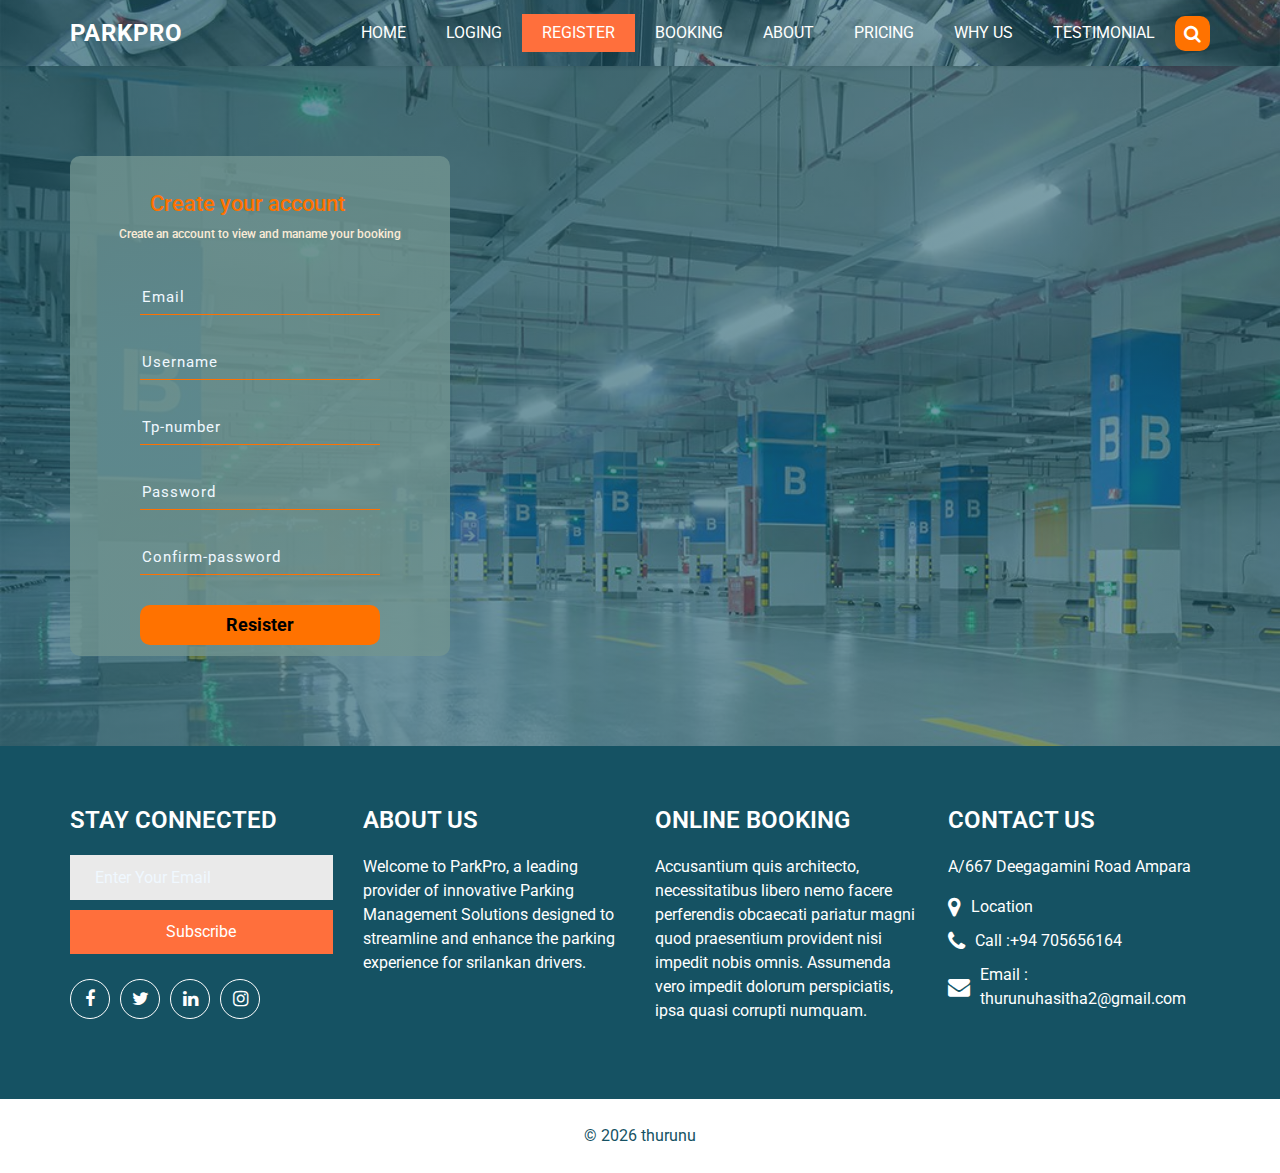
<file: register.html>
<!DOCTYPE html>
<html>

<head>
  <!-- Basic -->
  <meta charset="utf-8" />
  <meta http-equiv="X-UA-Compatible" content="IE=edge" />
  <!-- Mobile Metas -->
  <meta name="viewport" content="width=device-width, initial-scale=1, shrink-to-fit=no" />
  <!-- Site Metas -->
  <meta name="keywords" content="" />
  <meta name="description" content="" />
  <meta name="author" content="" />
  <link rel="shortcut icon" href="images/favicon.png" type="image/x-icon">

  <title>ParkPro</title>


  <!-- bootstrap core css -->
  <link rel="stylesheet" type="text/css" href="css/bootstrap.css" />

  <!-- fonts style -->
  <link href="https://fonts.googleapis.com/css2?family=Roboto:wght@400;500;700;900&display=swap" rel="stylesheet">

  <!-- nice selecy -->
  <link rel="stylesheet" href="css/nice-select.min.css">

  <!--owl slider stylesheet -->
  <link rel="stylesheet" type="text/css" href="https://cdnjs.cloudflare.com/ajax/libs/OwlCarousel2/2.3.4/assets/owl.carousel.min.css" />

  <!-- font awesome style -->
  <link href="css/font-awesome.min.css" rel="stylesheet" />

  <!-- Custom styles for this template -->
  <link href="css/style.css" rel="stylesheet" />
  <!-- responsive style -->
  <link href="css/responsive.css" rel="stylesheet" />

</head>

<body class="sub_page">

  <div class="hero_area">
    <div class="bg-box">
      <img src="images/slider-bg.jpg" alt="">
    </div>
    <!-- header section strats -->
    <header class="header_section">
      <div class="container">
        <nav class="navbar navbar-expand-lg custom_nav-container ">
          <a class="navbar-brand" href="index.html">
            <span>
                ParkPro
            </span>
          </a>

          <button class="navbar-toggler" type="button" data-toggle="collapse" data-target="#navbarSupportedContent" aria-controls="navbarSupportedContent" aria-expanded="false" aria-label="Toggle navigation">
            <span class=""> </span>
          </button>

          <div class="collapse navbar-collapse" id="navbarSupportedContent">
            <ul class="navbar-nav">
              <li class="nav-item">
                <a class="nav-link" href="index.html">Home </a>
              </li>
              <li class="nav-item">
                <a class="nav-link" href="loging.html"> Loging</a>
              </li>
              <li class="nav-item active">
                <a class="nav-link" href="register.html"> Register <span class="sr-only">(current)</span></a>
              </li>
              <li class="nav-item">
                <a class="nav-link" href="booking.html"> Booking</a>
              </li>
              <li class="nav-item">
                <a class="nav-link" href="about.html"> About</a>
              </li>
              <li class="nav-item">
                <a class="nav-link" href="pricing.html">Pricing</a>
              </li>
              <li class="nav-item">
                <a class="nav-link" href="why.html">Why Us</a>
              </li>
              <li class="nav-item">
                <a class="nav-link" href="testimonial.html">Testimonial</a>
              </li>
            </ul>
            <form class="form-inline">
              <button class="btn  my-2 my-sm-0 nav_search-btn" type="submit">
                <i class="fa fa-search" aria-hidden="true"></i>
              </button>
            </form>
          </div>
        </nav>
      </div>
    </header>
    <!-- end header section -->
  </div>

  <!-- pricing section -->

  <section class="pricing_section layout_padding">
    <div class="bg-box">
      <img src="images/pricing-bg.jpg" alt="">
    </div>
    <div class="container">
      <div class="log"  >
        <h2>Create your account</h2>
        <h3>Create an account to view and maname your booking</h3>
        <input type="email" name="email" placeholder="Email ">
        <input type="text" name="username" placeholder="Username ">
        <input type="number" name="tp_number" placeholder="Tp-number ">
        <input type="text" name="password" placeholder="Password ">
        <input type="text" name="confirm_password" placeholder="Confirm-password ">
        <button class="btn"><a href="loging.html">Resister</a></button>

    </div>
    </div>
  </section>

  <!-- end pricing section -->

  <!-- info section -->
  <section class="info_section ">

    <div class="container">
      <div class="info_top ">
        <div class="row ">
          <div class="col-md-6 col-lg-3 info_col">
            <div class="info_form">
              <h4>
                Stay Connected
              </h4>
              <form action="">
                <input type="text" placeholder="Enter Your Email" />
                <button type="submit">
                  Subscribe
                </button>
              </form>
              <div class="social_box">
                <a href="">
                  <i class="fa fa-facebook" aria-hidden="true"></i>
                </a>
                <a href="">
                  <i class="fa fa-twitter" aria-hidden="true"></i>
                </a>
                <a href="">
                  <i class="fa fa-linkedin" aria-hidden="true"></i>
                </a>
                <a href="">
                  <i class="fa fa-instagram" aria-hidden="true"></i>
                </a>
              </div>
            </div>
          </div>
          <div class="col-md-6 col-lg-3 info_col ">
            <div class="info_detail">
              <h4>
                About Us
              </h4>
              <p>
                Welcome to ParkPro, a leading provider of innovative Parking Management Solutions designed to streamline and enhance the parking experience for srilankan drivers.
             </p>
            </div>
          </div>
          <div class="col-md-6 col-lg-3 info_col ">
            <div class="info_detail">
              <h4>
                Online Booking
              </h4>
              <p>
                Accusantium quis architecto, necessitatibus libero nemo facere perferendis obcaecati pariatur magni quod praesentium provident nisi impedit nobis omnis. Assumenda vero impedit dolorum perspiciatis, ipsa quasi corrupti numquam.
              </p>
            </div>
          </div>
          <div class="col-md-6 col-lg-3 info_col">
            <h4>
              Contact us
            </h4>
            <p>
              A/667 Deegagamini Road Ampara
            </p>
            <div class="contact_nav">
              <a href="">
                <i class="fa fa-map-marker" aria-hidden="true"></i>
                <span>
                  Location
                </span>
              </a>
              <a href="">
                <i class="fa fa-phone" aria-hidden="true"></i>
                <span>
                    Call :+94 705656164
                </span>
              </a>
              <a href="">
                <i class="fa fa-envelope" aria-hidden="true"></i>
                <span>
                  Email : thurunuhasitha2@gmail.com
                </span>
              </a>
            </div>
          </div>
        </div>
      </div>
    </div>
  </section>
  <!-- end info_section -->
  <!-- footer section -->
  <footer class="footer_section">
    <div class="container">
      <p>
        &copy; <span id="displayYear"></span>  
        <a href=" "> thurunu </a>
      </p>
    </div>
  </footer>
  <!-- footer section -->

  <!-- jQery -->
  <script src="js/jquery-3.4.1.min.js"></script>
  <!-- popper js -->
  <script src="https://cdn.jsdelivr.net/npm/popper.js@1.16.0/dist/umd/popper.min.js" integrity="sha384-Q6E9RHvbIyZFJoft+2mJbHaEWldlvI9IOYy5n3zV9zzTtmI3UksdQRVvoxMfooAo" crossorigin="anonymous">
  </script>
  <!-- nice select -->
  <script src="js/jquery.nice-select.min.js"></script>
  <!-- bootstrap js -->
  <script src="js/bootstrap.js"></script>
  <!-- owl slider -->
  <script src="https://cdnjs.cloudflare.com/ajax/libs/OwlCarousel2/2.3.4/owl.carousel.min.js">
  </script>
  <!-- custom js -->
  <script src="js/custom.js"></script>


</body>

</html>
</file>
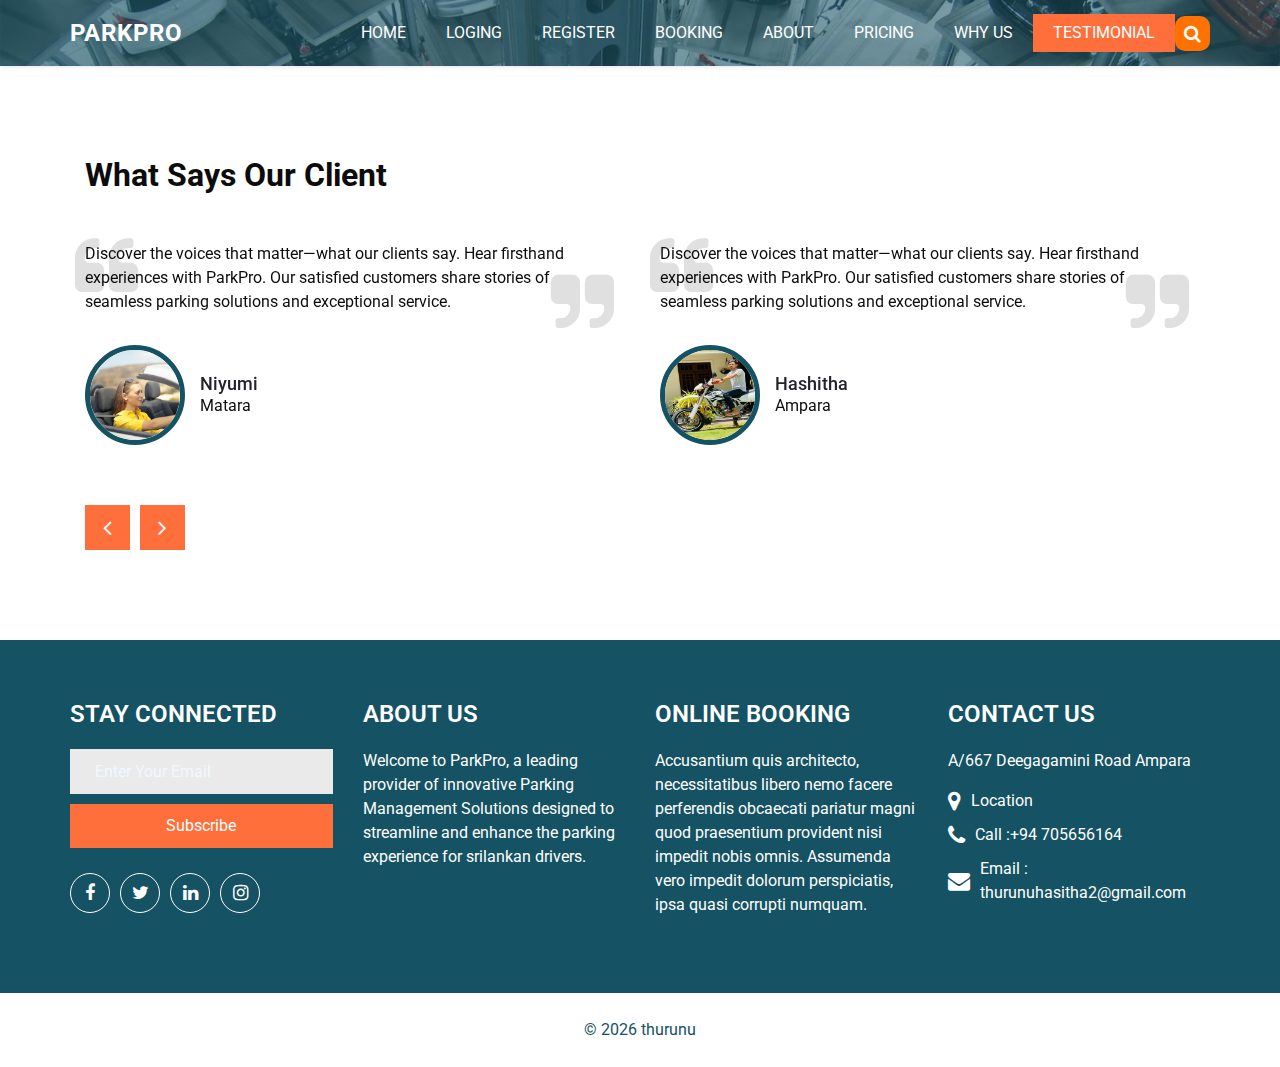
<file: testimonial.html>
<!DOCTYPE html>
<html>

<head>
  <!-- Basic -->
  <meta charset="utf-8" />
  <meta http-equiv="X-UA-Compatible" content="IE=edge" />
  <!-- Mobile Metas -->
  <meta name="viewport" content="width=device-width, initial-scale=1, shrink-to-fit=no" />
  <!-- Site Metas -->
  <meta name="keywords" content="" />
  <meta name="description" content="" />
  <meta name="author" content="" />
  <link rel="shortcut icon" href="images/favicon.png" type="image/x-icon">

  <title>ParkPro</title>


  <!-- bootstrap core css -->
  <link rel="stylesheet" type="text/css" href="css/bootstrap.css" />

  <!-- fonts style -->
  <link href="https://fonts.googleapis.com/css2?family=Roboto:wght@400;500;700;900&display=swap" rel="stylesheet">

  <!-- nice selecy -->
  <link rel="stylesheet" href="css/nice-select.min.css">

  <!--owl slider stylesheet -->
  <link rel="stylesheet" type="text/css" href="https://cdnjs.cloudflare.com/ajax/libs/OwlCarousel2/2.3.4/assets/owl.carousel.min.css" />

  <!-- font awesome style -->
  <link href="css/font-awesome.min.css" rel="stylesheet" />

  <!-- Custom styles for this template -->
  <link href="css/style.css" rel="stylesheet" />
  <!-- responsive style -->
  <link href="css/responsive.css" rel="stylesheet" />

</head>

<body class="sub_page">

  <div class="hero_area">
    <div class="bg-box">
      <img src="images/slider-bg.jpg" alt="">
    </div>
    <!-- header section strats -->
    <header class="header_section">
      <div class="container">
        <nav class="navbar navbar-expand-lg custom_nav-container ">
          <a class="navbar-brand" href="index.html">
            <span>
              ParkPro
            </span>
          </a>

          <button class="navbar-toggler" type="button" data-toggle="collapse" data-target="#navbarSupportedContent" aria-controls="navbarSupportedContent" aria-expanded="false" aria-label="Toggle navigation">
            <span class=""> </span>
          </button>

          <div class="collapse navbar-collapse" id="navbarSupportedContent">
            <ul class="navbar-nav">
              <li class="nav-item">
                <a class="nav-link" href="index.html">Home </a>
              </li>
              <li class="nav-item">
                <a class="nav-link" href="loging.html"> Loging</a>
              </li>
              <li class="nav-item">
                <a class="nav-link" href="register.html"> Register</a>
              </li>
              <li class="nav-item">
                <a class="nav-link" href="booking.html"> Booking</a>
              </li>
              <li class="nav-item">
                <a class="nav-link" href="about.html"> About</a>
              </li>
              <li class="nav-item">
                <a class="nav-link" href="pricing.html">Pricing</a>
              </li>
              <li class="nav-item">
                <a class="nav-link" href="why.html">Why Us</a>
              </li>
              <li class="nav-item active">
                <a class="nav-link" href="testimonial.html">Testimonial <span class="sr-only">(current)</span></a>
              </li>
            </ul>
            <form class="form-inline">
              <button class="btn  my-2 my-sm-0 nav_search-btn" type="submit">
                <i class="fa fa-search" aria-hidden="true"></i>
              </button>
            </form>
          </div>
        </nav>
      </div>
    </header>
    <!-- end header section -->
  </div>

  <!-- client section -->

  <section class="client_section layout_padding">
    <div class="container">
      <div class="heading_container col">
        <h2>
          What Says Our <span>Client</span>
        </h2>
      </div>
      <div class="client_container">
        <div class="carousel-wrap ">
          <div class="owl-carousel client_owl-carousel">
            <div class="item">
              <div class="box">
                <div class="detail-box">
                  <p>
                    Discover the voices that matter—what our clients say. Hear firsthand experiences with ParkPro. Our satisfied customers share stories of seamless parking solutions and exceptional service.
                  </p>
                </div>
                <div class="client_id">
                  <div class="img-box">
                    <img src="images/c1.jpg" alt="" class="img-1">
                  </div>
                  <div class="name">
                    <h6>
                      Niyumi
                    </h6>
                    <p>
                      Matara
                    </p>
                  </div>
                </div>
              </div>
            </div>
            <div class="item">
              <div class="box">
                <div class="detail-box">
                  <p>
                    Discover the voices that matter—what our clients say. Hear firsthand experiences with ParkPro. Our satisfied customers share stories of seamless parking solutions and exceptional service.
                  </p>
                </div>
                <div class="client_id">
                  <div class="img-box">
                    <img src="images/c2.jpg" alt="" class="img-1">
                  </div>
                  <div class="name">
                    <h6>
                      Hashitha
                    </h6>
                    <p>
                      Ampara
                    </p>
                  </div>
                </div>
              </div>
            </div>
          </div>
        </div>
      </div>
    </div>
  </section>

  <!-- end client section -->

  <!-- info section -->
  <section class="info_section ">

    <div class="container">
      <div class="info_top ">
        <div class="row ">
          <div class="col-md-6 col-lg-3 info_col">
            <div class="info_form">
              <h4>
                Stay Connected
              </h4>
              <form action="">
                <input type="text" placeholder="Enter Your Email" />
                <button type="submit">
                  Subscribe
                </button>
              </form>
              <div class="social_box">
                <a href="">
                  <i class="fa fa-facebook" aria-hidden="true"></i>
                </a>
                <a href="">
                  <i class="fa fa-twitter" aria-hidden="true"></i>
                </a>
                <a href="">
                  <i class="fa fa-linkedin" aria-hidden="true"></i>
                </a>
                <a href="">
                  <i class="fa fa-instagram" aria-hidden="true"></i>
                </a>
              </div>
            </div>
          </div>
          <div class="col-md-6 col-lg-3 info_col ">
            <div class="info_detail">
              <h4>
                About Us
              </h4>
              <p>
                Welcome to ParkPro, a leading provider of innovative Parking Management Solutions designed to streamline and enhance the parking experience for srilankan drivers.
              </p>
            </div>
          </div>
          <div class="col-md-6 col-lg-3 info_col ">
            <div class="info_detail">
              <h4>
                Online Booking
              </h4>
              <p>
                Accusantium quis architecto, necessitatibus libero nemo facere perferendis obcaecati pariatur magni quod praesentium provident nisi impedit nobis omnis. Assumenda vero impedit dolorum perspiciatis, ipsa quasi corrupti numquam.
              </p>
            </div>
          </div>
          <div class="col-md-6 col-lg-3 info_col">
            <h4>
              Contact us
            </h4>
            <p>
              A/667 Deegagamini Road Ampara
            </p>
            <div class="contact_nav">
              <a href="">
                <i class="fa fa-map-marker" aria-hidden="true"></i>
                <span>
                  Location
                </span>
              </a>
              <a href="">
                <i class="fa fa-phone" aria-hidden="true"></i>
                <span>
                  Call :+94 705656164
                </span>
              </a>
              <a href="">
                <i class="fa fa-envelope" aria-hidden="true"></i>
                <span>
                  Email : thurunuhasitha2@gmail.com
                </span>
              </a>
            </div>
          </div>
        </div>
      </div>
    </div>
  </section>
  <!-- end info_section -->
  <!-- footer section -->
  <footer class="footer_section">
    <div class="container">
      <p>
        &copy; <span id="displayYear"></span>  
        <a href=" "> thurunu </a>
      </p>
    </div>
  </footer>
  <!-- footer section -->

  <!-- jQery -->
  <script src="js/jquery-3.4.1.min.js"></script>
  <!-- popper js -->
  <script src="https://cdn.jsdelivr.net/npm/popper.js@1.16.0/dist/umd/popper.min.js" integrity="sha384-Q6E9RHvbIyZFJoft+2mJbHaEWldlvI9IOYy5n3zV9zzTtmI3UksdQRVvoxMfooAo" crossorigin="anonymous">
  </script>
  <!-- nice select -->
  <script src="js/jquery.nice-select.min.js"></script>
  <!-- bootstrap js -->
  <script src="js/bootstrap.js"></script>
  <!-- owl slider -->
  <script src="https://cdnjs.cloudflare.com/ajax/libs/OwlCarousel2/2.3.4/owl.carousel.min.js">
  </script>
  <!-- custom js -->
  <script src="js/custom.js"></script>


</body>

</html>
</file>
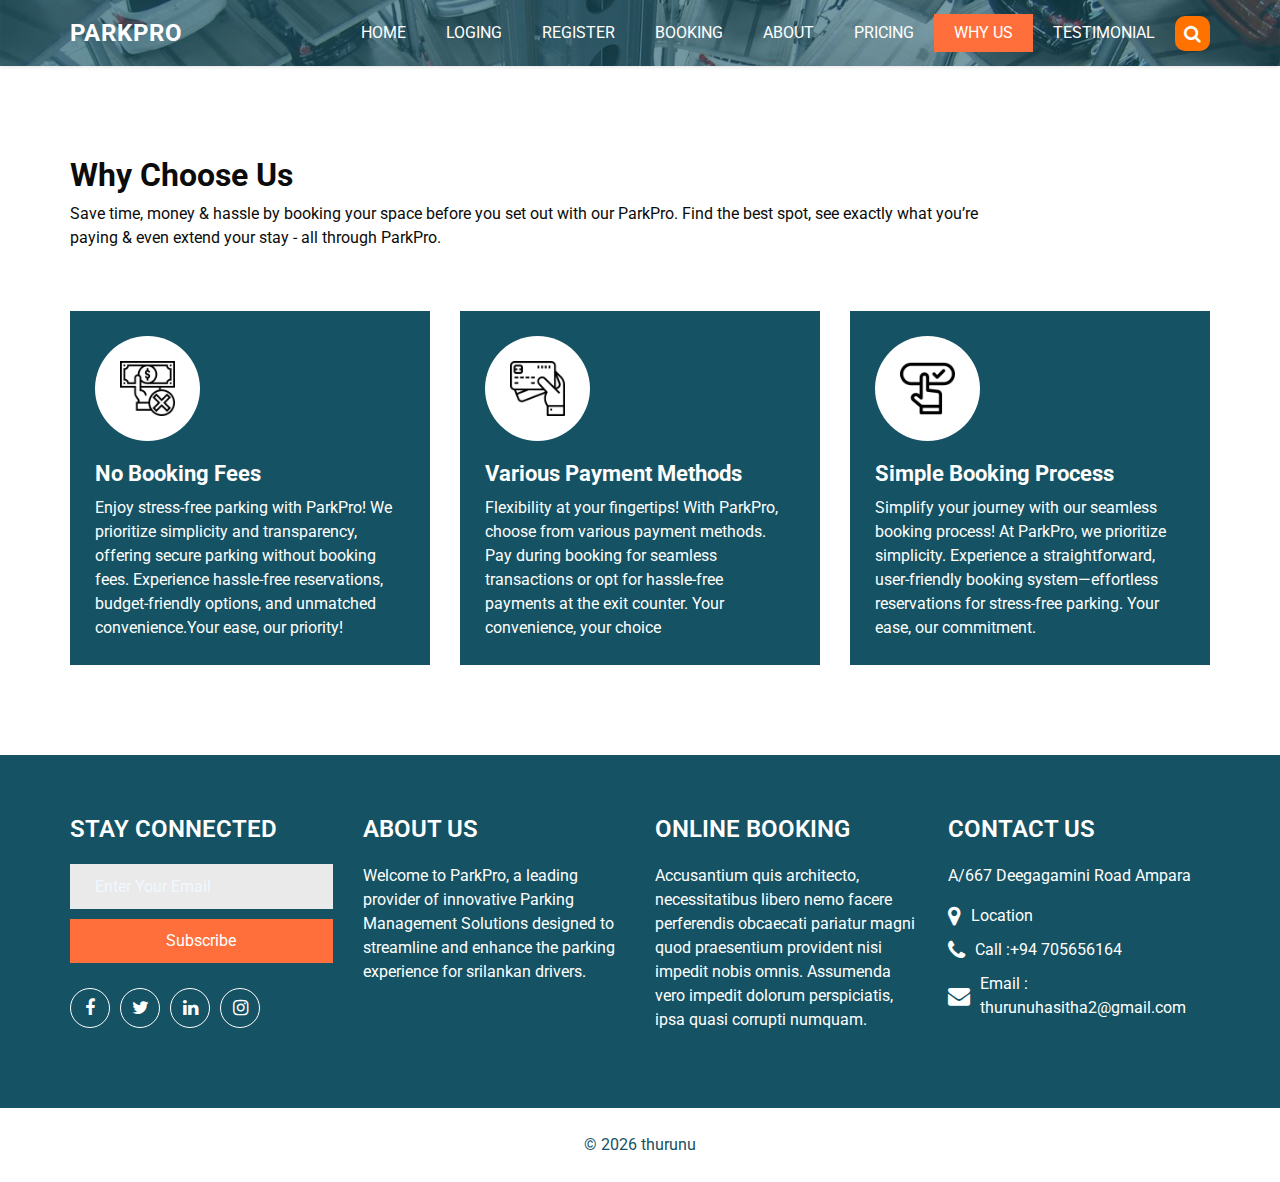
<file: why.html>
<!DOCTYPE html>
<html>

<head>
  <!-- Basic -->
  <meta charset="utf-8" />
  <meta http-equiv="X-UA-Compatible" content="IE=edge" />
  <!-- Mobile Metas -->
  <meta name="viewport" content="width=device-width, initial-scale=1, shrink-to-fit=no" />
  <!-- Site Metas -->
  <meta name="keywords" content="" />
  <meta name="description" content="" />
  <meta name="author" content="" />
  <link rel="shortcut icon" href="images/favicon.png" type="image/x-icon">

  <title>ParkPro</title>


  <!-- bootstrap core css -->
  <link rel="stylesheet" type="text/css" href="css/bootstrap.css" />

  <!-- fonts style -->
  <link href="https://fonts.googleapis.com/css2?family=Roboto:wght@400;500;700;900&display=swap" rel="stylesheet">

  <!-- nice selecy -->
  <link rel="stylesheet" href="css/nice-select.min.css">

  <!--owl slider stylesheet -->
  <link rel="stylesheet" type="text/css" href="https://cdnjs.cloudflare.com/ajax/libs/OwlCarousel2/2.3.4/assets/owl.carousel.min.css" />

  <!-- font awesome style -->
  <link href="css/font-awesome.min.css" rel="stylesheet" />

  <!-- Custom styles for this template -->
  <link href="css/style.css" rel="stylesheet" />
  <!-- responsive style -->
  <link href="css/responsive.css" rel="stylesheet" />

</head>

<body class="sub_page">

  <div class="hero_area">
    <div class="bg-box">
      <img src="images/slider-bg.jpg" alt="">
    </div>
    <!-- header section strats -->
    <header class="header_section">
      <div class="container">
        <nav class="navbar navbar-expand-lg custom_nav-container ">
          <a class="navbar-brand" href="index.html">
            <span>
              ParkPro
            </span>
          </a>

          <button class="navbar-toggler" type="button" data-toggle="collapse" data-target="#navbarSupportedContent" aria-controls="navbarSupportedContent" aria-expanded="false" aria-label="Toggle navigation">
            <span class=""> </span>
          </button>

          <div class="collapse navbar-collapse" id="navbarSupportedContent">
            <ul class="navbar-nav">
              <li class="nav-item">
                <a class="nav-link" href="index.html">Home </a>
              </li>
              <li class="nav-item">
                <a class="nav-link" href="loging.html"> Loging</a>
              </li>
              <li class="nav-item">
                <a class="nav-link" href="register.html"> Register</a>
              </li>
              <li class="nav-item">
                <a class="nav-link" href="booking.html"> Booking</a>
              </li>
              <li class="nav-item">
                <a class="nav-link" href="about.html"> About</a>
              </li>
              <li class="nav-item">
                <a class="nav-link" href="pricing.html">Pricing</a>
              </li>
              <li class="nav-item active">
                <a class="nav-link" href="why.html">Why Us <span class="sr-only">(current)</span></a>
              </li>
              <li class="nav-item">
                <a class="nav-link" href="testimonial.html">Testimonial</a>
              </li>
            </ul>
            <form class="form-inline">
              <button class="btn  my-2 my-sm-0 nav_search-btn" type="submit">
                <i class="fa fa-search" aria-hidden="true"></i>
              </button>
            </form>
          </div>
        </nav>
      </div>
    </header>
    <!-- end header section -->
  </div>

  <!-- why section -->

  <section class="why_section layout_padding">
    <div class="container">
      <div class="col-md-10 px-0">
        <div class="heading_container">
          <h2>
            Why Choose Us
          </h2>
          <p>
            Save time, money & hassle by booking your space before you set out with our ParkPro. Find the best spot, see exactly what you’re paying & even extend your stay - all through ParkPro.
          </p>
        </div>
      </div>
      <div class="row">
        <div class="col-md-6 col-lg-4 mx-auto">
          <div class="box">
            <div class="img-box">
              <img src="images/w1.png" alt="">
            </div>
            <div class="detail-box">
              <h4>
                No Booking Fees
              </h4>
              <p>
                Enjoy stress-free parking with ParkPro! We prioritize simplicity and transparency, offering secure parking without booking fees. Experience hassle-free reservations, budget-friendly options, and unmatched convenience.Your ease, our priority!
              </p>
            </div>
          </div>
        </div>
        <div class="col-md-6 col-lg-4 mx-auto">
          <div class="box">
            <div class="img-box">
              <img src="images/w2.png" alt="">
            </div>
            <div class="detail-box">
              <h4>
                Various Payment Methods
              </h4>
              <p>
                Flexibility at your fingertips! With ParkPro, choose from various payment methods. Pay during booking for seamless transactions or opt for hassle-free payments at the exit counter. Your convenience, your choice
              </p>
            </div>
          </div>
        </div>
        <div class="col-md-6 col-lg-4 mx-auto">
          <div class="box ">
            <div class="img-box">
              <img src="images/w3.png" alt="">
            </div>
            <div class="detail-box">
              <h4>
                Simple Booking Process
              </h4>
              <p>
                Simplify your journey with our seamless booking process! At ParkPro, we prioritize simplicity. Experience a straightforward, user-friendly booking system—effortless reservations for stress-free parking. Your ease, our commitment.
              </p>
            </div>
          </div>
        </div>
      </div>
    </div>
  </section>

  <!-- end why section -->

  <!-- info section -->
  <section class="info_section ">

    <div class="container">
      <div class="info_top ">
        <div class="row ">
          <div class="col-md-6 col-lg-3 info_col">
            <div class="info_form">
              <h4>
                Stay Connected
              </h4>
              <form action="">
                <input type="text" placeholder="Enter Your Email" />
                <button type="submit">
                  Subscribe
                </button>
              </form>
              <div class="social_box">
                <a href="">
                  <i class="fa fa-facebook" aria-hidden="true"></i>
                </a>
                <a href="">
                  <i class="fa fa-twitter" aria-hidden="true"></i>
                </a>
                <a href="">
                  <i class="fa fa-linkedin" aria-hidden="true"></i>
                </a>
                <a href="">
                  <i class="fa fa-instagram" aria-hidden="true"></i>
                </a>
              </div>
            </div>
          </div>
          <div class="col-md-6 col-lg-3 info_col ">
            <div class="info_detail">
              <h4>
                About Us
              </h4>
              <p>
                Welcome to ParkPro, a leading provider of innovative Parking Management Solutions designed to streamline and enhance the parking experience for srilankan drivers.
              </p>
            </div>
          </div>
          <div class="col-md-6 col-lg-3 info_col ">
            <div class="info_detail">
              <h4>
                Online Booking
              </h4>
              <p>
                Accusantium quis architecto, necessitatibus libero nemo facere perferendis obcaecati pariatur magni quod praesentium provident nisi impedit nobis omnis. Assumenda vero impedit dolorum perspiciatis, ipsa quasi corrupti numquam.
              </p>
            </div>
          </div>
          <div class="col-md-6 col-lg-3 info_col">
            <h4>
              Contact us
            </h4>
            <p>
              A/667 Deegagamini Road Ampara
            </p>
            <div class="contact_nav">
              <a href="">
                <i class="fa fa-map-marker" aria-hidden="true"></i>
                <span>
                  Location
                </span>
              </a>
              <a href="">
                <i class="fa fa-phone" aria-hidden="true"></i>
                <span>
                  Call :+94 705656164
                </span>
              </a>
              <a href="">
                <i class="fa fa-envelope" aria-hidden="true"></i>
                <span>
                  Email : thurunuhasitha2@gmail.com
                </span>
              </a>
            </div>
          </div>
        </div>
      </div>
    </div>
  </section>
  <!-- end info_section -->
  <!-- footer section -->
  <footer class="footer_section">
    <div class="container">
      <p>
        &copy; <span id="displayYear"></span>  
        <a href=" "> thurunu </a>
      </p>
    </div>
  </footer>
  <!-- footer section -->

  <!-- jQery -->
  <script src="js/jquery-3.4.1.min.js"></script>
  <!-- popper js -->
  <script src="https://cdn.jsdelivr.net/npm/popper.js@1.16.0/dist/umd/popper.min.js" integrity="sha384-Q6E9RHvbIyZFJoft+2mJbHaEWldlvI9IOYy5n3zV9zzTtmI3UksdQRVvoxMfooAo" crossorigin="anonymous">
  </script>
  <!-- nice select -->
  <script src="js/jquery.nice-select.min.js"></script>
  <!-- bootstrap js -->
  <script src="js/bootstrap.js"></script>
  <!-- owl slider -->
  <script src="https://cdnjs.cloudflare.com/ajax/libs/OwlCarousel2/2.3.4/owl.carousel.min.js">
  </script>
  <!-- custom js -->
  <script src="js/custom.js"></script>


</body>

</html>
</file>
<file: css/style.css>
body {
  font-family: "Roboto", sans-serif;
  color: #0c0c0c;
  background-color: #ffffff;
  overflow-x: hidden;
}
.header-text{
  margin-top: 18%;
  margin-left: 50px;
  font-size: 30px;
}
.header-text h1{
  font-size: 60px;
 
}
.header-text h1 span{
  color: #12130b;
}

.layout_padding {
  padding: 90px 0;
}

.layout_padding2 {
  padding: 75px 0;
}

.layout_padding2-top {
  padding-top: 75px;
}

.layout_padding2-bottom {
  padding-bottom: 75px;
}

.layout_padding-top {
  padding-top: 90px;
}

.layout_padding-bottom {
  padding-bottom: 90px;
}

.heading_container {
  display: -webkit-box;
  display: -ms-flexbox;
  display: flex;
  -webkit-box-orient: vertical;
  -webkit-box-direction: normal;
      -ms-flex-direction: column;
          flex-direction: column;
  -webkit-box-align: start;
      -ms-flex-align: start;
          align-items: flex-start;
}

.heading_container h2 {
  position: relative;
  font-weight: bold;
}

.heading_container.heading_center {
  -webkit-box-align: center;
      -ms-flex-align: center;
          align-items: center;
  text-align: center;
}

a,
a:hover,
a:focus {
  text-decoration: none;
}

a:hover,
a:focus {
  color: initial;
}

.btn,
.btn:focus {
  outline: none !important;
  -webkit-box-shadow: none;
          box-shadow: none;
}

/*header section*/
.hero_area {
  position: relative;
  min-height: 100vh;
  display: -webkit-box;
  display: -ms-flexbox;
  display: flex;
  -webkit-box-orient: vertical;
  -webkit-box-direction: normal;
      -ms-flex-direction: column;
          flex-direction: column;
}

.bg-box {
  position: absolute;
  top: 0;
  left: 0;
  width: 100%;
  height: 100%;
  overflow: hidden;
  z-index: -1;
}

.bg-box img {
  width: 100%;
  height: 100%;
  -o-object-fit: cover;
     object-fit: cover;
}

.bg-box::before {
  content: "";
  position: absolute;
  top: 0;
  left: 0;
  width: 100%;
  height: 100%;
  background: -webkit-gradient(linear, left top, right top, from(rgba(21, 82, 99, 0.65)), to(rgba(21, 82, 99, 0.55)));
  background: linear-gradient(to right, rgba(21, 82, 99, 0.65), rgba(21, 82, 99, 0.55));
}

.sub_page .hero_area {
  min-height: auto;
}

.sub_page .header_section {
  margin-top: 0;
  -webkit-box-shadow: 0 0 5px 0 rgba(0, 0, 0, 0.15);
          box-shadow: 0 0 5px 0 rgba(0, 0, 0, 0.15);
}

.header_section {
  padding: 10px 0;
}

.header_section .container-fluid {
  padding-right: 25px;
  padding-left: 25px;
}

.navbar-brand span {
  color: #ffffff;
  font-size: 24px;
  text-transform: uppercase;
  letter-spacing: 1px;
  font-weight: bold;
}

.custom_nav-container {
  padding: 0;
}

.custom_nav-container .navbar-nav {
  margin-left: auto;
}

.custom_nav-container .navbar-nav .nav-item .nav-link {
  padding: 7px 20px;
  color: #ffffff;
  text-align: center;
  text-transform: uppercase;
}

.custom_nav-container .navbar-nav .nav-item.active .nav-link {
  background-color: #ff6f3c;
}

.custom_nav-container .nav_search-btn {
  width: 35px;
  height: 35px;
  padding: 0;
  border: none;
  color: #ffffff;
}

.custom_nav-container .nav_search-btn:hover {
  color: #ff6f3c;
}

.custom_nav-container .navbar-toggler {
  outline: none;
}

.custom_nav-container .navbar-toggler {
  padding: 0;
  width: 37px;
  height: 42px;
  -webkit-transition: all 0.3s;
  transition: all 0.3s;
}

.custom_nav-container .navbar-toggler span {
  display: block;
  width: 35px;
  height: 4px;
  background-color: #ffffff;
  margin: 7px 0;
  -webkit-transition: all 0.3s;
  transition: all 0.3s;
  position: relative;
  border-radius: 5px;
  transition: all 0.3s;
}

.custom_nav-container .navbar-toggler span::before, .custom_nav-container .navbar-toggler span::after {
  content: "";
  position: absolute;
  left: 0;
  height: 100%;
  width: 100%;
  background-color: #ffffff;
  top: -10px;
  border-radius: 5px;
  -webkit-transition: all 0.3s;
  transition: all 0.3s;
}

.custom_nav-container .navbar-toggler span::after {
  top: 10px;
}

.custom_nav-container .navbar-toggler[aria-expanded="true"] {
  -webkit-transform: rotate(360deg);
          transform: rotate(360deg);
}

.custom_nav-container .navbar-toggler[aria-expanded="true"] span {
  -webkit-transform: rotate(45deg);
          transform: rotate(45deg);
}

.custom_nav-container .navbar-toggler[aria-expanded="true"] span::before, .custom_nav-container .navbar-toggler[aria-expanded="true"] span::after {
  -webkit-transform: rotate(90deg);
          transform: rotate(90deg);
  top: 0;
}

.custom_nav-container .navbar-toggler[aria-expanded="true"] .s-1 {
  -webkit-transform: rotate(45deg);
          transform: rotate(45deg);
  margin: 0;
  margin-bottom: -4px;
}

.custom_nav-container .navbar-toggler[aria-expanded="true"] .s-2 {
  display: none;
}

.custom_nav-container .navbar-toggler[aria-expanded="true"] .s-3 {
  -webkit-transform: rotate(-45deg);
          transform: rotate(-45deg);
  margin: 0;
  margin-top: -4px;
}

.custom_nav-container .navbar-toggler[aria-expanded="false"] .s-1,
.custom_nav-container .navbar-toggler[aria-expanded="false"] .s-2,
.custom_nav-container .navbar-toggler[aria-expanded="false"] .s-3 {
  -webkit-transform: none;
          transform: none;
}

.quote_btn-container {
  display: -webkit-box;
  display: -ms-flexbox;
  display: flex;
  -webkit-box-align: center;
      -ms-flex-align: center;
          align-items: center;
}

.quote_btn-container a {
  color: #000000;
  text-transform: uppercase;
}

.quote_btn-container a span {
  margin-left: 5px;
}

.quote_btn-container a:hover {
  color: #155263;
}

.quote_btn-container .quote_btn {
  display: inline-block;
  padding: 5px 25px;
  background-color: #ff6f3c;
  color: #ffffff;
  border-radius: 5px;
  -webkit-transition: all 0.3s;
  transition: all 0.3s;
  border: none;
}

.quote_btn-container .quote_btn:hover {
  background-color: #ef3e00;
}

/*end header section*/
/* slider section */
.slider_section {
  -webkit-box-flex: 1;
      -ms-flex: 1;
          flex: 1;
  display: -webkit-box;
  display: -ms-flexbox;
  display: flex;
  -webkit-box-align: center;
      -ms-flex-align: center;
          align-items: center;
  padding: 90px 0 145px 0;
  position: relative;
}

.slider_section .row {
  -webkit-box-align: center;
      -ms-flex-align: center;
          align-items: center;
}

.slider_section .find_form_container {
  /* nice select */
  /* end nice select */
}

.slider_section .find_form_container .form-group {
  margin: 15px;
  position: relative;
  -webkit-box-shadow: 0 0 2px 0 rgba(0, 0, 0, 0.1);
          box-shadow: 0 0 2px 0 rgba(0, 0, 0, 0.1);
}

.slider_section .find_form_container .input-group-text {
  width: 50px;
  display: -webkit-box;
  display: -ms-flexbox;
  display: flex;
  -webkit-box-pack: center;
      -ms-flex-pack: center;
          justify-content: center;
  -webkit-box-align: center;
      -ms-flex-align: center;
          align-items: center;
  background-color: #f7f8f3;
  border: none;
}

.slider_section .find_form_container label {
  color: #fff;
}

.slider_section .find_form_container .form-control {
  height: 50px;
  outline: none;
  border: none;
  position: relative;
  -webkit-box-shadow: none;
          box-shadow: none;
  background-color: #f7f8f3;
}

.slider_section .find_form_container .form-control::-webkit-input-placeholder {
  font-size: 14px;
}

.slider_section .find_form_container .form-control:-ms-input-placeholder {
  font-size: 14px;
}

.slider_section .find_form_container .form-control::-ms-input-placeholder {
  font-size: 14px;
}

.slider_section .find_form_container .form-control::placeholder {
  font-size: 14px;
}

.slider_section .find_form_container .form-control.nice-select {
  line-height: 39px;
}

.slider_section .find_form_container .nice-select ul {
  width: 100%;
  padding: 0;
}

.slider_section .find_form_container .nice-select::after {
  right: 15px;
  border: none;
  border-top: 5px solid #ccc;
  border-right: 5px solid transparent;
  border-bottom: 0;
  border-left: 5px solid transparent;
  -webkit-transform: rotate(0deg);
          transform: rotate(0deg);
}

.slider_section .find_form_container .nice-select.open::after {
  -webkit-transform: rotate(-180deg);
          transform: rotate(-180deg);
}

.slider_section .find_form_container .btn-box {
  display: -webkit-box;
  display: -ms-flexbox;
  display: flex;
  -webkit-box-pack: center;
      -ms-flex-pack: center;
          justify-content: center;
  margin-top: 25px;
}

.slider_section .find_form_container .btn-box button {
  display: inline-block;
  padding: 12px 50px;
  background-color: #ff6f3c;
  color: #ffffff;
  border-radius: 45x;
  -webkit-transition: all 0.3s;
  transition: all 0.3s;
  border: none;
}

.slider_section .find_form_container .btn-box button:hover {
  background-color: #ef3e00;
}

.slider_section #customCarousel1 {
  width: 100%;
  position: unset;
}

.slider_section .detail-box {
  color: #155263;
  text-align: center;
}

.slider_section .detail-box h1 {
  font-weight: bold;
  text-transform: uppercase;
  margin-bottom: 10px;
  color: #ffffff;
}

.slider_section .detail-box p {
  color: #ffffff;
  font-size: 15px;
  font-weight: 300;
}

.slider_section .detail-box .btn-box {
  display: -webkit-box;
  display: -ms-flexbox;
  display: flex;
  margin: 0 -5px;
  margin-top: 30px;
}

.slider_section .detail-box .btn-box a {
  margin: 5px;
  text-align: center;
  width: 165px;
}

.slider_section .detail-box .btn-box .btn1 {
  display: inline-block;
  padding: 10px 15px;
  background-color: #ffffff;
  color: #000000;
  border-radius: 0;
  -webkit-transition: all 0.3s;
  transition: all 0.3s;
  border: none;
}

.slider_section .detail-box .btn-box .btn1:hover {
  background-color: #d9d9d9;
}

.slider_section .detail-box .btn-box .btn2 {
  display: inline-block;
  padding: 10px 15px;
  background-color: #ff6f3c;
  color: #ffffff;
  border-radius: 0;
  -webkit-transition: all 0.3s;
  transition: all 0.3s;
  border: none;
}

.slider_section .detail-box .btn-box .btn2:hover {
  background-color: #ef3e00;
}

.slider_section .img-box img {
  width: 100%;
}

.slider_section .carousel-indicators {
  position: unset;
  margin: 0;
  -webkit-box-pack: center;
      -ms-flex-pack: center;
          justify-content: center;
  -webkit-box-align: center;
      -ms-flex-align: center;
          align-items: center;
  margin-top: 45px;
}

.slider_section .carousel-indicators li {
  background-color: #ffffff;
  width: 12px;
  height: 12px;
  border-radius: 100%;
  opacity: 1;
  border: 1px solid #ffffff;
  text-indent: unset;
  background-clip: unset;
  -webkit-transition: all 0.2s;
  transition: all 0.2s;
}

.slider_section .carousel-indicators li.active {
  width: 20px;
  height: 20px;
  background-color: transparent;
}

.about_section .heading_container {
  margin-bottom: 30px;
}

.about_section .row {
  -webkit-box-align: center;
      -ms-flex-align: center;
          align-items: center;
}

.about_section .img-box img {
  max-width: 100%;
}

.about_section .detail-box h3 {
  font-weight: bold;
}

.about_section .detail-box p {
  margin-top: 15px;
}

.about_section .detail-box a {
  display: inline-block;
  padding: 10px 45px;
  background-color: #ff6f3c;
  color: #ffffff;
  border-radius: 0px;
  -webkit-transition: all 0.3s;
  transition: all 0.3s;
  border: none;
  margin-top: 15px;
}

.about_section .detail-box a:hover {
  background-color: #ef3e00;
}

.why_section .box {
  -webkit-box-flex: 1;
      -ms-flex: 1;
          flex: 1;
  display: -webkit-box;
  display: -ms-flexbox;
  display: flex;
  -webkit-box-orient: vertical;
  -webkit-box-direction: normal;
      -ms-flex-direction: column;
          flex-direction: column;
  margin-top: 45px;
  background: #155263;
  color: #ffffff;
  padding: 25px;
}

.why_section .box .img-box {
  width: 105px;
  height: 105px;
  display: -webkit-box;
  display: -ms-flexbox;
  display: flex;
  -webkit-box-pack: center;
      -ms-flex-pack: center;
          justify-content: center;
  -webkit-box-align: center;
      -ms-flex-align: center;
          align-items: center;
  background-color: #ffffff;
  border-radius: 100%;
  -webkit-transition: all 0.3s;
  transition: all 0.3s;
}

.why_section .box .img-box img {
  width: 55px;
}

.why_section .box .detail-box {
  margin-top: 20px;
}

.why_section .box .detail-box h4 {
  font-weight: bold;
  font-size: 22px;
}

.why_section .box .detail-box p {
  margin-bottom: 0;
}

.why_section .box.active .img-box, .why_section .box:hover .img-box {
  -webkit-transform: scale(1.2);
          transform: scale(1.2);
}

.pricing_section {
  position: relative;
}

.pricing_section .heading_container {
  color: #ffffff;
}

.pricing_section .box {
  background: #ffffff;
  text-align: center;
  padding: 25px;
  border-radius: 15px;
  margin-top: 75px;
  position: relative;
  overflow: hidden;
}

.pricing_section .box * {
  position: relative;
  z-index: 1;
}

.pricing_section .box::before {
  content: "";
  position: absolute;
  top: -100px;
  left: 50%;
  width: 400px;
  height: 400px;
  background: #ff6f3c;
  border-radius: 100%;
  -webkit-transform: translate(-50%, -50%);
          transform: translate(-50%, -50%);
}

.pricing_section .box .price {
  font-size: 2rem;
  font-weight: bold;
  color: #ffffff;
  margin-bottom: 65px;
}

.pricing_section .box a {
  color: #155263;
}

.pricing_section .box.box-center {
  margin-top: 45px;
}

.client_section .heading_container {
  margin-bottom: 25px;
}

.client_section .box {
  display: -webkit-box;
  display: -ms-flexbox;
  display: flex;
  -webkit-box-orient: vertical;
  -webkit-box-direction: normal;
      -ms-flex-direction: column;
          flex-direction: column;
  margin: 15px;
}

.client_section .box .detail-box {
  margin-bottom: 15px;
  position: relative;
}

.client_section .box .detail-box p {
  position: relative;
  z-index: 1;
}

.client_section .box .detail-box::before, .client_section .box .detail-box::after {
  font-family: FontAwesome;
  display: inline-block;
  padding-right: 6px;
  vertical-align: middle;
  position: absolute;
  font-size: 68px;
  color: #e0e0e0;
}

.client_section .box .detail-box::before {
  content: "\f10d";
  top: -25px;
  left: -10px;
}

.client_section .box .detail-box::after {
  content: "\f10e";
  bottom: -25px;
  right: 0;
}

.client_section .box .client_id {
  display: -webkit-box;
  display: -ms-flexbox;
  display: flex;
  -webkit-box-align: center;
      -ms-flex-align: center;
          align-items: center;
}

.client_section .box .client_id .img-box {
  position: relative;
  width: 100px;
  height: 100px;
}

.client_section .box .client_id .img-box img {
  width: 100%;
  border-radius: 100%;
  border: 5px solid #155263;
}

.client_section .box .client_id .name {
  margin-left: 15px;
}

.client_section .box .client_id .name h6 {
  color: #23242a;
  font-size: 18px;
  margin-bottom: 0;
}

.client_section .box .client_id .name p {
  margin-bottom: 0;
}

.client_section .owl-carousel .owl-nav {
  display: -webkit-box;
  display: -ms-flexbox;
  display: flex;
  margin-top: 45px;
  padding: 0 15px;
}

.client_section .owl-carousel .owl-nav .owl-prev,
.client_section .owl-carousel .owl-nav .owl-next {
  width: 45px;
  height: 45px;
  background-color: #ff6f3c;
  color: #ffffff;
  outline: none;
  bottom: 0px;
  font-size: 24px;
  margin-right: 10px;
}

.info_section {
  background-color: #155263;
  color: #ffffff;
  padding-top: 60px;
  padding-bottom: 25px;
}

.info_section .info_col {
  margin-bottom: 35px;
}

.info_section .contact_nav {
  display: -webkit-box;
  display: -ms-flexbox;
  display: flex;
  -webkit-box-orient: vertical;
  -webkit-box-direction: normal;
      -ms-flex-direction: column;
          flex-direction: column;
  -webkit-box-align: start;
      -ms-flex-align: start;
          align-items: flex-start;
}

.info_section .contact_nav a {
  -webkit-box-flex: 1;
      -ms-flex: 1;
          flex: 1;
  margin: 0;
  display: -webkit-box;
  display: -ms-flexbox;
  display: flex;
  -webkit-box-align: center;
      -ms-flex-align: center;
          align-items: center;
  color: #ffffff;
  margin-bottom: 10px;
}

.info_section .contact_nav a i {
  font-size: 22px;
  margin-right: 10px;
}

.info_section .contact_nav a:hover {
  color: #ff6f3c;
}

.info_section h4 {
  text-transform: uppercase;
  position: relative;
  margin-bottom: 20px;
  color: #ffffff;
  font-weight: 600;
}

.info_section .social_box {
  width: 100%;
  display: -webkit-box;
  display: -ms-flexbox;
  display: flex;
  margin-top: 25px;
}

.info_section .social_box a {
  display: -webkit-box;
  display: -ms-flexbox;
  display: flex;
  -webkit-box-pack: center;
      -ms-flex-pack: center;
          justify-content: center;
  -webkit-box-align: center;
      -ms-flex-align: center;
          align-items: center;
  border-radius: 100%;
  width: 40px;
  height: 40px;
  border: 1px solid #ffffff;
  color: #ffffff;
  font-size: 18px;
  margin-right: 10px;
}

.info_section .social_box a:hover {
  color: #ff6f3c;
  border-color: #ff6f3c;
}

.info_section .info_form input {
  width: 100%;
  border: none;
  height: 45px;
  margin-bottom: 10px;
  padding-left: 25px;
  background-color: #eaeaea;
  outline: none;
  color: #101010;
}

.info_section .info_form button {
  width: 100%;
  display: inline-block;
  padding: 10px 45px;
  background-color: #ff6f3c;
  color: #ffffff;
  border-radius: 0px;
  -webkit-transition: all 0.3s;
  transition: all 0.3s;
  border: none;
}

.info_section .info_form button:hover {
  background-color: #ef3e00;
}

/* footer section*/
.footer_section {
  position: relative;
  background-color: #ffffff;
  text-align: center;
}

.footer_section p {
  color: #155263;
  padding: 25px 0;
  margin: 0;
}

.footer_section p a {
  color: inherit;
}
/*# sourceMappingURL=style.css.map */

.anee{
  text-align: center;
}
.log{
  text-align: center;
  width: 380px;
  height: 500px;
  background:linear-gradient(to top, rgba(113, 148, 144, 0.8)50%,rgba(113, 148, 144, 0.8)50%) ;
  border-radius: 10px;
  padding: 25px; 
  
}
.log h2{
  text-align: center;
  width: 300px;
  
  color: #ff7200;
  font-size: 22px;
  
  border-radius: 10px;
  margin: 2px;
  padding: 8px;
}
.log h3{
  color: antiquewhite;
  font-size: 12px;
}

.log input{
  width: 240px;
  height: 35px;
  background: transparent;
  border-bottom: 1px solid #ff7200 ;
  border-top: none;
  border-right: none;
  border-left: none;
  color: aliceblue;
  font-size: 15px;
  letter-spacing: 1px;
  margin-top: 30px;

}
.log input:focus{
  outline: none;
}

::placeholder{
  color: aliceblue;
}

.btn{
  width: 240px;
  height: 40px;
  background: #ff7200;
  border: none;
  margin-top: 30px;
  font-size: 18px;
  border-radius: 10px;
  cursor: pointer;
  color: aliceblue;
  transition: 0.4s ease;
}

.btn:hover{
  background: aliceblue;
  color: #ff7200;
}

.btn a{
  text-decoration: none;
  color: black;
  font-weight: bold;
}

.log .link{
  color: aliceblue;
  font-size: 17px;
  padding-top: 20px;
  text-align: center;
}

.log .link a{
  text-decoration: none;
  color: #ff7200;
}

.icon a{
  text-decoration: none;
  color: aliceblue;
}

.icon ion-icon{
  align-items: center;
  color: aliceblue;
  font-size: 25px;
  padding-left: 11px;
  padding-top: 5px;
  transition: 0.3s ease;
}

.icon ion-icon:hover{
  color: #ff7200;
}
</file>
<file: css/responsive.css>
@media (max-width: 1300px) {}

@media (max-width: 1120px) {}

@media (max-width: 992px) {
  .hero_area {
    min-height: auto;
  }

  .custom_nav-container .form-inline {
    justify-content: center;
  }

  .custom_nav-container .navbar-nav .nav-item .nav-link {
    padding: 5px 15px;
  }

  .custom_nav-container .navbar-nav {
    padding-top: 15px;
    align-items: center;
    text-align: center;
  }

  .custom_nav-container .navbar-nav .nav-item .nav-link {
    padding: 5px 25px;
    margin: 5px 0;
  }

  .about_section .detail-box {
    margin-top: 45px;
  }

  .pricing_section .box {
    margin-top: 45px;
  }
}

@media (max-width: 768px) {
  .info_section .contact_nav {
    flex-direction: column;
    align-items: flex-start;
    padding-top: 0;
  }

  .info_section .contact_nav a:not(:nth-last-child(1)) {
    margin-bottom: 25px;
  }

  .info_section .contact_nav a {
    align-items: flex-start;
    text-align: left;
  }

  .info_section .info_top {
    padding: 0;
  }

  .info_section .info_top .row>div {
    margin-bottom: 35px;
  }
}

@media (max-width: 576px) {}

@media (max-width: 480px) {
  .slider_section .detail-box h1 {
    font-size: 2rem;
  }

}

@media (max-width: 420px) {}

@media (max-width: 376px) {}

@media (min-width: 1200px) {
  .container {
    max-width: 1170px;
  }
}
</file>
